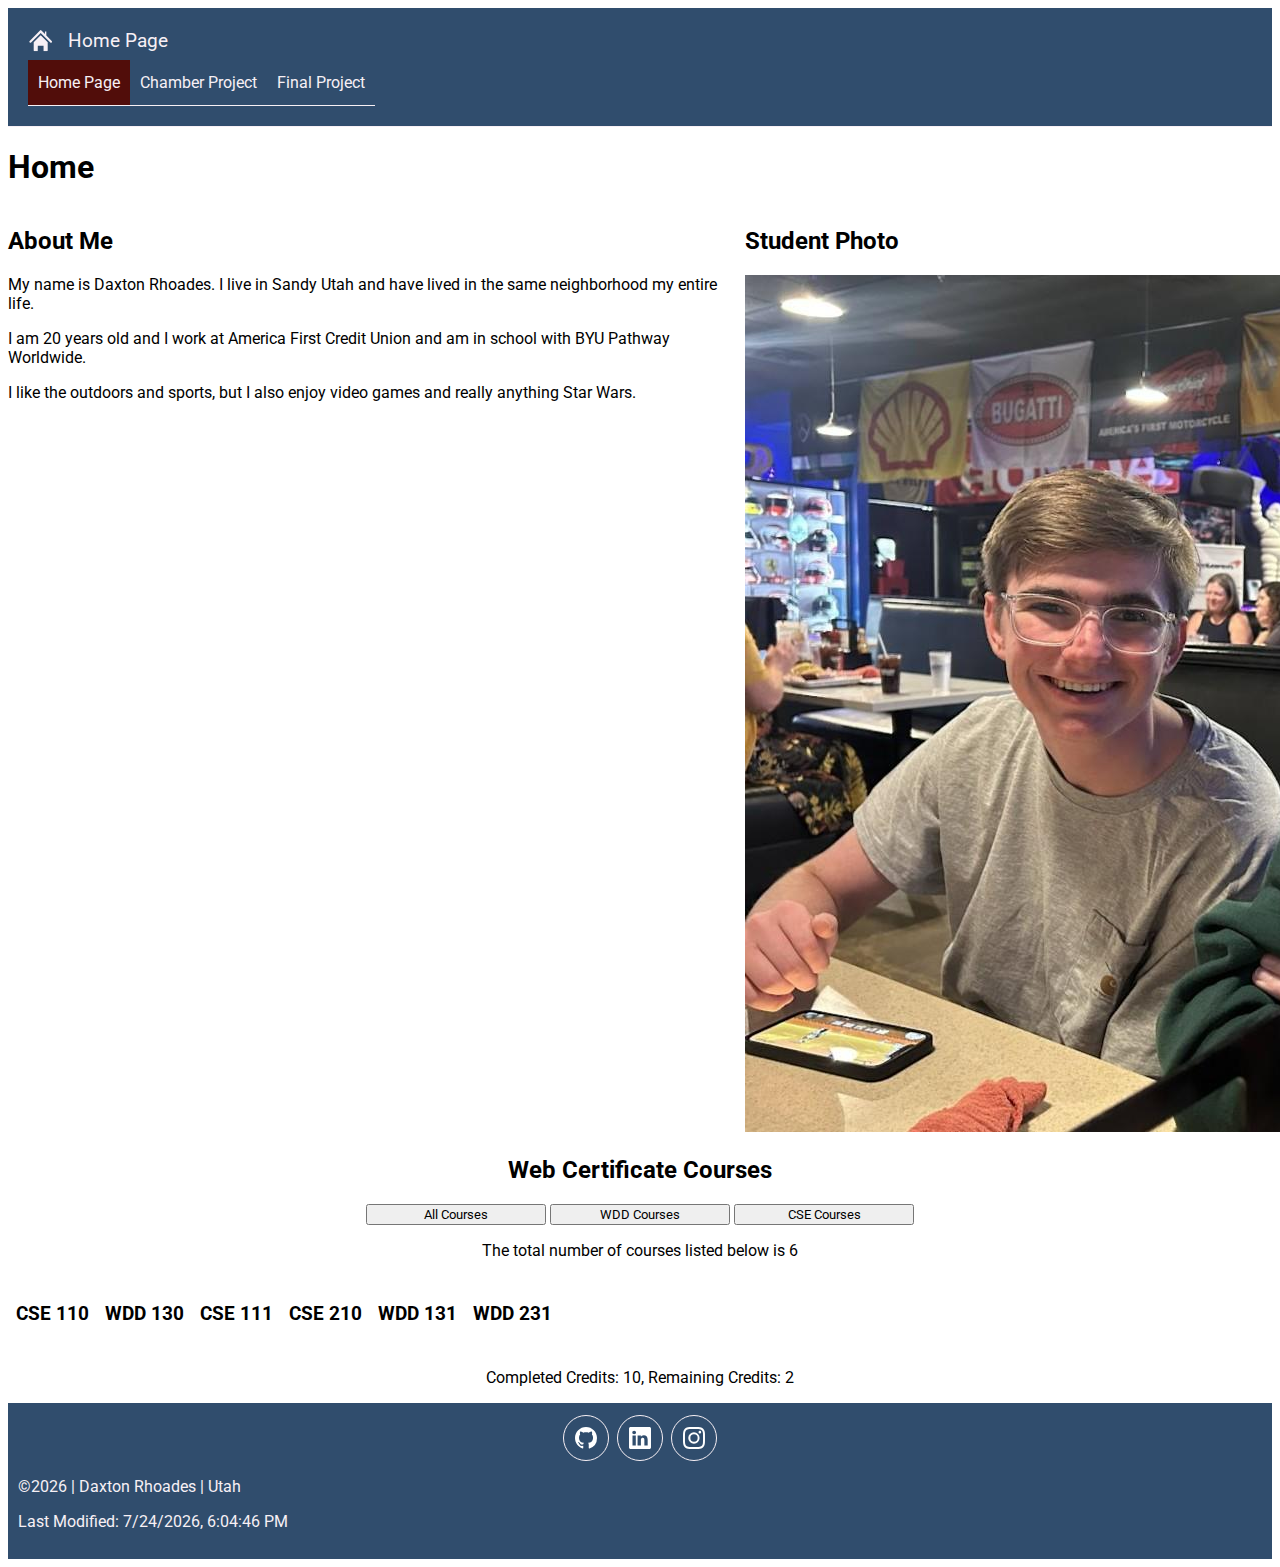
<file: index.html>
<!DOCTYPE html>
<html lang="en">

<head>
    <meta charset="UTF-8">
    <meta name="viewport" content="width=device-width, initial-scale=1.0">
    <title>Daxton Rhoades Home Page</title>
    <meta name="Description"
        content="A home page for my WDD 231 class project made by Daxton Rhoades and contains information about me and the courses I need for my certificate.">
    <meta name="author" content="Daxton Rhoades">
    <meta property="og:title" content="Home Page">
    <meta property="og:description"
        content="A home page for my WDD 231 class project containing information about me and the courses I need for my certificate. This was Made by Daxton Rhoades.">
    <meta property="og:image"
        content="https://github.com/daxtonrrhoades/wdd231/blob/main/images/quick-home-page-content.jpg">
    <meta property="og:url" content="http://127.0.0.1:5500/index.html#">
    <link rel="preconnect" href="https://fonts.googleapis.com">
    <link rel="preconnect" href="https://fonts.gstatic.com" crossorigin>
    <link href="https://fonts.googleapis.com/css2?family=Roboto:ital,wght@0,100..900;1,100..900&display=swap"
        rel="stylesheet">
    <link rel="stylesheet" href="styles/base.css">
    <link rel="stylesheet" href="styles/larger.css">
    <script src="scripts/course.js" defer></script>
    <script src="scripts/date.js" defer></script>
    <script src="scripts/navigation.js" defer></script>
    <link rel="icon" href="images/favicon.ico">
</head>

<body>
    <header>
        <img src="images/house.svg" alt="Site logo" width="17" height="16">
        <span>Home Page</span>
        <button id="ham-btn" class="hamburger"></button>
        <nav id="nav-bar" class="navigation">
            <ul>
                <li class="current"><a href="index.html">Home Page</a></li>
                <li><a href="chamber/index.html">Chamber Project</a></li>
                <li><a href="final/index.html">Final Project</a></li>
            </ul>
        </nav>
    </header>
    <main>
        <h1>Home</h1>
        <section class="bio">
            <h2>About Me</h2>
            <p>My name is Daxton Rhoades. I live in Sandy Utah and have lived in the same neighborhood my entire life.
            </p>
            <p>I am 20 years old and I work at America First Credit Union and am in school with BYU Pathway Worldwide.
            </p>
            <p>I like the outdoors and sports, but I also enjoy video games and really anything Star Wars.</p>
        </section>
        <section class="photo">
            <h2>Student Photo</h2>
            <img src="images/me_for_class.jpg" alt="Picture of myself at Garage Grill">
        </section>
        <section class="courses">
            <h2>Web Certificate Courses</h2>
            <div class="filters">
                <button id="all">All Courses</button>
                <button id="wdd">WDD Courses</button>
                <button id="cse">CSE Courses</button>
            </div>
            <p id="course-count"></p>
            <div class="course-cards" id="course-container"></div>
            <p class="credits" id="credits"></p>
        </section>
    </main>
    <footer>
        <div class="social">
            <a href="https://github.com/daxtonrrhoades"><img src="images/github.svg" alt="Github Logo" width="16"
                    height="16"></a>
            <a href="https://www.linkedin.com/in/daxton-rhoades-17160a2ab/"><img src="images/linkedin.svg"
                    alt="LinkedIn" width="16" height="16"></a>
            <a href="https://www.instagram.com/charisma_capn"><img src="images/instagram.svg" alt="Instagram" width="16"
                    height="16"></a>
        </div>
        <p>&copy;<span id="currentyear"></span> | Daxton Rhoades | Utah</p>
        <p>Last Modified: <span id="lastModified"></span></p>
    </footer>
</body>

</html>
</file>
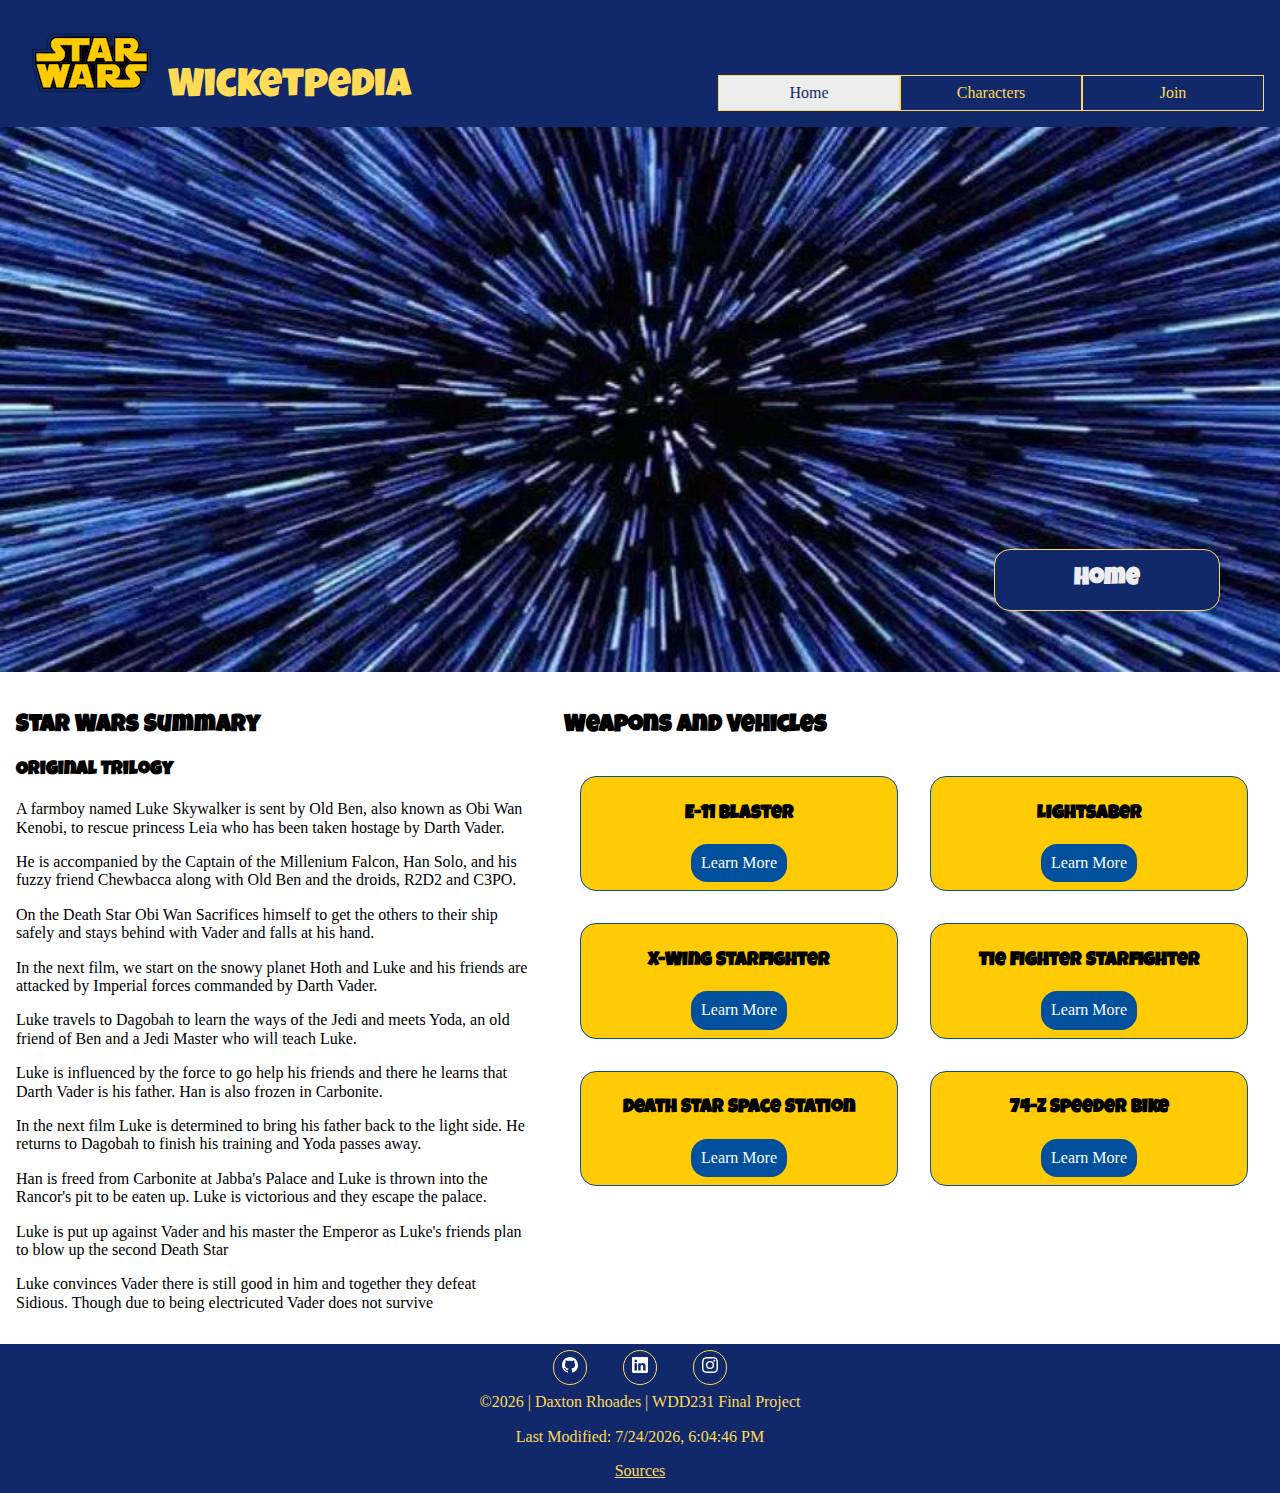
<file: final/index.html>
<!DOCTYPE html>
<html lang="en">

<head>
    <meta charset="UTF-8">
    <meta name="viewport" content="width=device-width, initial-scale=1.0">
    <title>Wicketpedia Home</title>
    <meta name="description"
        content="This serves as a landing page for my final project in WDD231 for Daxton Rhoades. This home page provides a summary of Star Wars and some weapon and vehicle information.">
    <meta name="author" content="Daxton Rhoades">
    <link rel="preconnect" href="https://fonts.googleapis.com">
    <link rel="preconnect" href="https://fonts.gstatic.com" crossorigin>
    <link href="https://fonts.googleapis.com/css2?family=Luckiest+Guy&family=Outfit:wght@100..900&display=swap"
        rel="stylesheet">
    <link rel="stylesheet" href="styles/normalize.css">
    <link rel="stylesheet" href="styles/base.css">
    <link rel="stylesheet" href="styles/medium.css">
    <link rel="stylesheet" href="styles/larger.css">
    <script src="scripts/date.js" defer></script>
    <script src="scripts/navigation.js" defer></script>
    <link rel="icon" href="images/ewok.ico">
    <meta property="og:title" content="Wicketpedia Home">
    <meta property="og:description"
        content="This page serves as a landing page for my final project in WDD231 for Daxton Rhoades. This home page provides a summary of Star Wars and some weapon and vehicle information.">
    <meta property="og:image"
        content="https://github.com/daxtonrrhoades/wdd231/blob/main/final/images/final-home-og.jpeg">
    <meta property="og:url" content="https://daxtonrrhoades.github.io/wdd231/final/index.html">
</head>

<body>
    <header>
        <img src="images/star-wars-logo.png" alt="Logo for Star Wars" loading="lazy" width="120" height="63">
        <span>Wicketpedia</span>
        <button id="ham-btn" class="hamburger" aria-label="hamburger button"></button>
        <nav id="nav-bar" class="navigation">
            <ul>
                <li class="current"><a href="index.html">Home</a></li>
                <li><a href="characters.html">Characters</a></li>
                <li><a href="join.html">Join</a></li>
            </ul>
        </nav>
    </header>
    <main>
        <div class="hero">
            <picture>
                <source media="(min-width: 1200px)" srcset="images/hyperspace-hero-lg.jpg">
                <source media="(min-width: 760px)" srcset="images/hyperspace-hero-med.jpg">
                <img src="images/hyperspace-hero-sm.jpg" alt="Large image of jump to hyperspace" width="543"
                    height="347" loading="lazy">
            </picture>
            <h1>Home</h1>
        </div>
        <div class="grid">
            <div class="summary">
                <h2>Star Wars Summary</h2>
                <h3>Original Trilogy</h3>
                <p>A farmboy named Luke Skywalker is sent by Old Ben, also known as Obi Wan Kenobi, to rescue princess
                    Leia
                    who
                    has been taken hostage by Darth Vader.</p>
                <p>He is accompanied by the Captain of the Millenium Falcon, Han Solo, and his fuzzy friend Chewbacca
                    along
                    with
                    Old Ben and the droids, R2D2 and C3PO.</p>
                <p>On the Death Star Obi Wan Sacrifices himself to get the others to their ship safely and stays behind
                    with
                    Vader and falls at his hand.</p>
                <p>In the next film, we start on the snowy planet Hoth and Luke and his friends are attacked by Imperial
                    forces
                    commanded by Darth Vader.</p>
                <p>Luke travels to Dagobah to learn the ways of the Jedi and meets Yoda, an old friend of Ben and a
                    Jedi
                    Master
                    who will teach Luke.</p>
                <p>Luke is influenced by the force to go help his friends and there he learns that Darth Vader is his
                    father.
                    Han is also frozen in Carbonite.</p>
                <p>In the next film Luke is determined to bring his father back to the light side. He returns to Dagobah
                    to
                    finish his training and Yoda passes away.</p>
                <p>Han is freed from Carbonite at Jabba's Palace and Luke is thrown into the Rancor's pit to be eaten
                    up.
                    Luke
                    is victorious and they escape the palace.</p>
                <p>Luke is put up against Vader and his master the Emperor as Luke's friends plan to blow up the
                    second
                    Death
                    Star</p>
                <p>Luke convinces Vader there is still good in him and together they defeat Sidious. Though due to being
                    electricuted Vader does not survive</p>
            </div>
            <aside class="weapons-vehicles">
                <h2>Weapons and Vehicles</h2>
                <div class="wv-cards">
                    <div class="blaster-card wv-card">
                        <h3>E-11 Blaster</h3>
                        <button class="open-button" popovertarget="blasterModal">Learn More</button>
                        <dialog class="modal" id="blasterModal" popover>
                            <h3>E-11</h3>
                            <img src="images/e11-blaster.webp" alt="Image of an E-11 blaster" width="1920" height="800"
                                loading="lazy">
                            <h4>Description</h4>
                            <p>The E-11 is one of the most common blasters used by Imperial Stormtroopers in the
                                Original
                                Trilogy of Star Wars.</p>
                            <p>A basic imperial automatic blaster rifle</p>
                            <button class="close-button" popovertarget="blasterModal">Close</button>
                        </dialog>
                    </div>
                    <div class="lightsaber-card wv-card">
                        <h3>Lightsaber</h3>
                        <button class="open-button" popovertarget="lightsaberModal">Learn More</button>
                        <dialog class="modal" id="lightsaberModal" popover>
                            <h3>Lightsaber</h3>
                            <img src="images/lightsabers.webp" alt="Image of different Lightsabers" width="904"
                                height="884" loading="lazy">
                            <h4>Description</h4>
                            <p>The Lightsaber is one of the most well known weapons of Star Wars. It is a blade made of
                                light that expands and retracts from a small hilt.</p>
                            <p>They come in multiple colors depending on the Kyber crystal enclosed inside.</p>
                            <p>The most known users are Luke Skywalker, Obi Wan Kenobi, and Darth Vader</p>
                            <button class="close-button" popovertarget="lightsaberModal">Close</button>
                        </dialog>
                    </div>
                    <div class="xwing-card wv-card">
                        <h3>X-Wing Starfighter</h3>
                        <button class="open-button" popovertarget="xWingModal">Learn More</button>
                        <dialog class="modal" id="xWingModal" popover>
                            <h3>X-Wing</h3>
                            <img src="images/xwing.jpg" alt="Image of an X-Wing Starfighter" width="696" height="467"
                                loading="lazy">
                            <h4>Description</h4>
                            <p>The X-Wing is one of the most well known starfighters of the Rebellion in the Original
                                Trilogy of Star Wars.</p>
                            <p>It is most well known because Luke Skywalker flies an X-wing in the Original Trilogy and
                                crashes it in a Dagobah swamp.</p>
                            <button class="close-button" popovertarget="xWingModal">Close</button>
                        </dialog>
                    </div>
                    <div class="tie-card wv-card">
                        <h3>Tie Fighter Starfighter</h3>
                        <button class="open-button" popovertarget="tieModal">Learn More</button>
                        <dialog class="modal" id="tieModal" popover>
                            <h3>Tie Fighter</h3>
                            <img src="images/tie-fighter.jpg" alt="Image of a Tie Fighter" width="620" height="465"
                                loading="lazy">
                            <h4>Description</h4>
                            <p>The Tie Fighter is one of the most well known starfighters of the Empire in the Original
                                Trilogy of Star Wars.</p>
                            <p>It is used by the empire in star fighter dogfights throughout the trilogy.</p>
                            <button class="close-button" popovertarget="tieModal">Close</button>
                        </dialog>
                    </div>
                    <div class="death-star-card wv-card">
                        <h3>Death Star Space Station</h3>
                        <button class="open-button" popovertarget="deathStarModal">Learn More</button>
                        <dialog class="modal" id="deathStarModal" popover>
                            <h3>Death Star</h3>
                            <img src="images/death-star.webp" alt="Image of the Death Star Space Station" width="600"
                                height="600" loading="lazy">
                            <h4>Description</h4>
                            <p>The Death Star was a weaponized galactic space station used by the empire and Darth Vader
                                and The Emperor themselves.</p>
                            <p>It was used to blow up planets and was a main operating base for the empire.</p>
                            <p>Alderaan was the first planet to be blown up by the first Death Star.</p>
                            <p>The Death Star had to be rebuilt after the first one was blown up by the Rebellion.</p>
                            <button class="close-button" popovertarget="deathStarModal">Close</button>
                        </dialog>
                    </div>
                    <div class="speeder-card wv-card">
                        <h3>74-Z Speeder Bike</h3>
                        <button class="open-button" popovertarget="speederModal">Learn More</button>
                        <dialog class="modal" id="speederModal" popover>
                            <h3>74-Z Speeder</h3>
                            <img src="images/speeder.webp" alt="Image of a 74-Z Speeder Bike" width="600" height="262"
                                loading="lazy">
                            <h4>Description</h4>
                            <p>74-Z Speeder Bike was a high speed hover bike used on certain planets by the empire.</p>
                            <p>It appears on the planet Endor in "Return of the Jedi" being ridden by imperial scout
                                troopers</p>
                            <p>Luke and Leia ride these in a high speed chase after scout troopers on Endor</p>
                            <button class="close-button" popovertarget="speederModal">Close</button>
                        </dialog>
                    </div>
                </div>
            </aside>
        </div>
    </main>
    <footer>
        <div class="social">
            <a href="https://github.com/daxtonrrhoades"><img src="images/github.svg" alt="Github Logo" width="16"
                    height="16"></a>
            <a href="https://www.linkedin.com/in/daxton-rhoades-17160a2ab/"><img src="images/linkedin.svg"
                    alt="LinkedIn" width="16" height="16"></a>
            <a href="https://www.instagram.com/charisma_capn"><img src="images/instagram.svg" alt="Instagram" width="16"
                    height="16"></a>
        </div>
        <div class="footer-info">
            <p>&copy;<span id="currentyear"></span> | Daxton Rhoades | WDD231 Final Project</p>
            <p>Last Modified: <span id="lastModified"></span></p>
            <a href="sources.html" class="sources">Sources</a>
        </div>
    </footer>
</body>

</html>
</file>
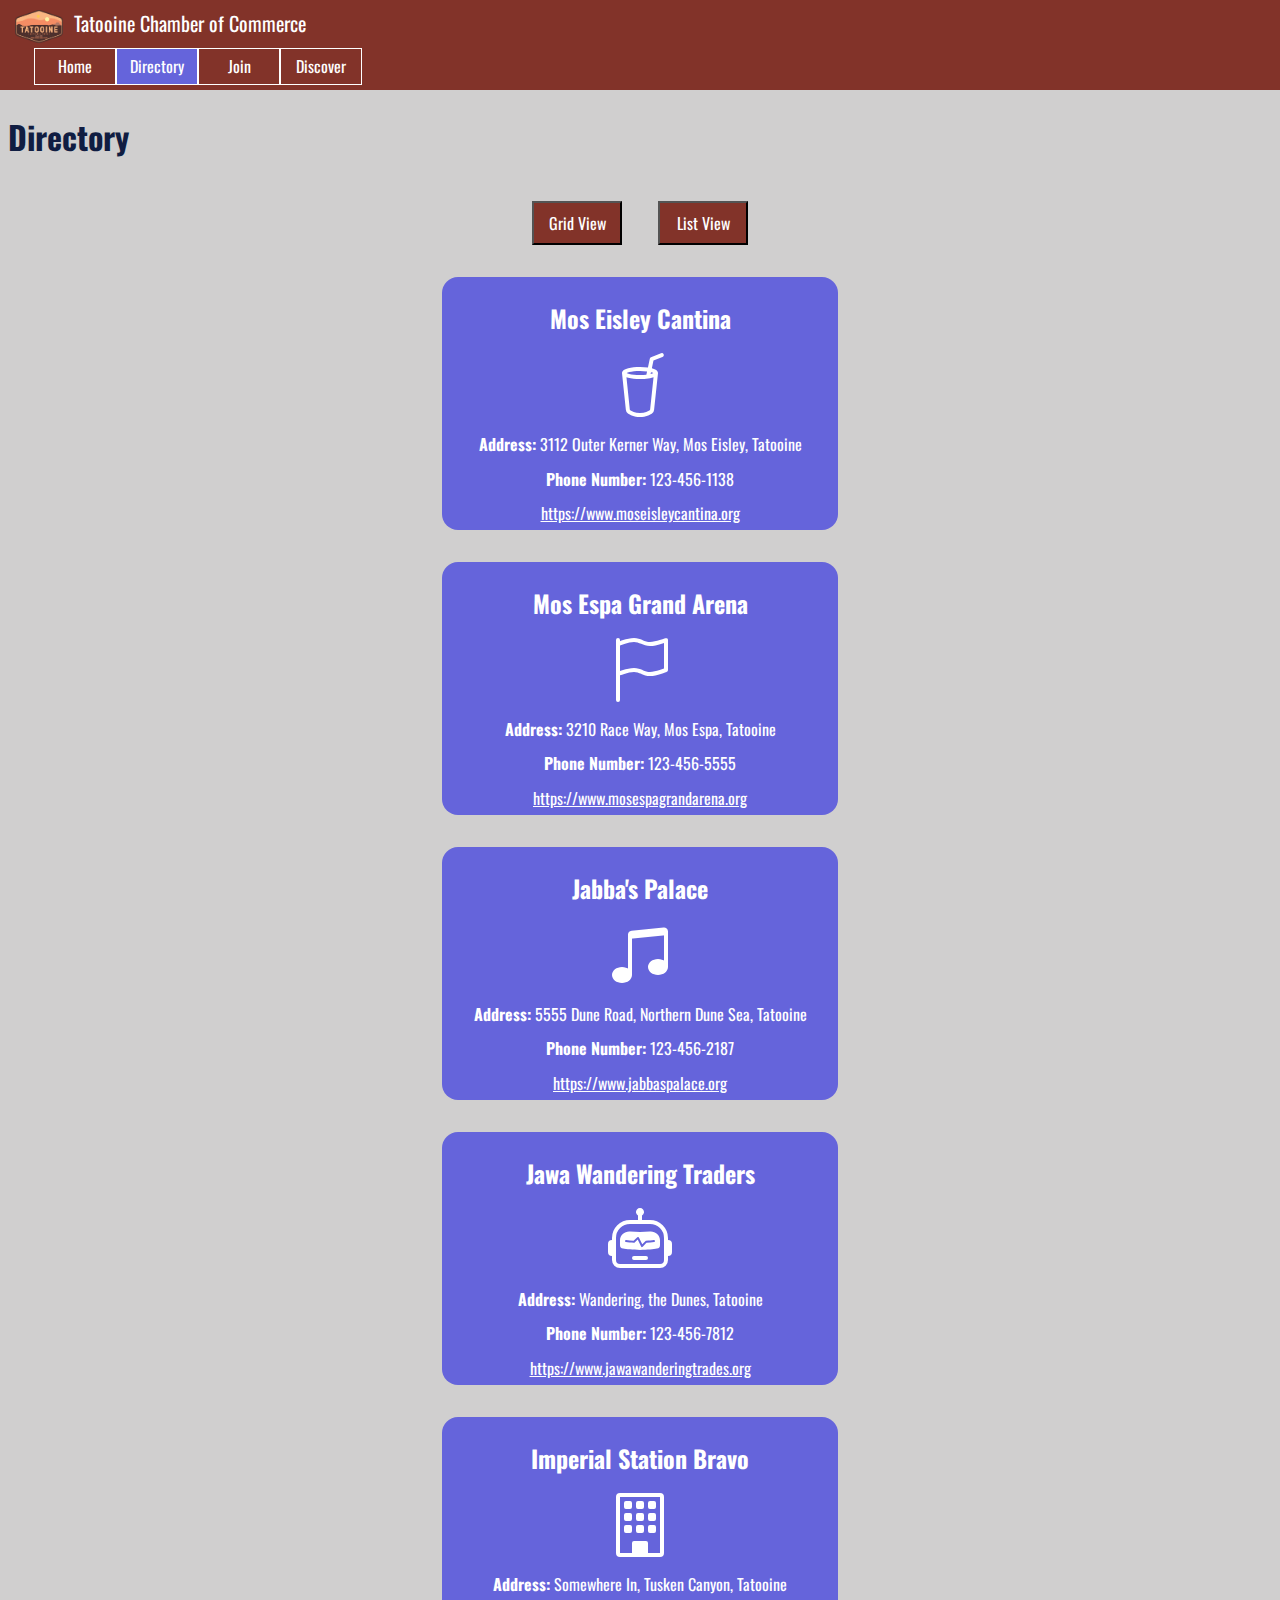
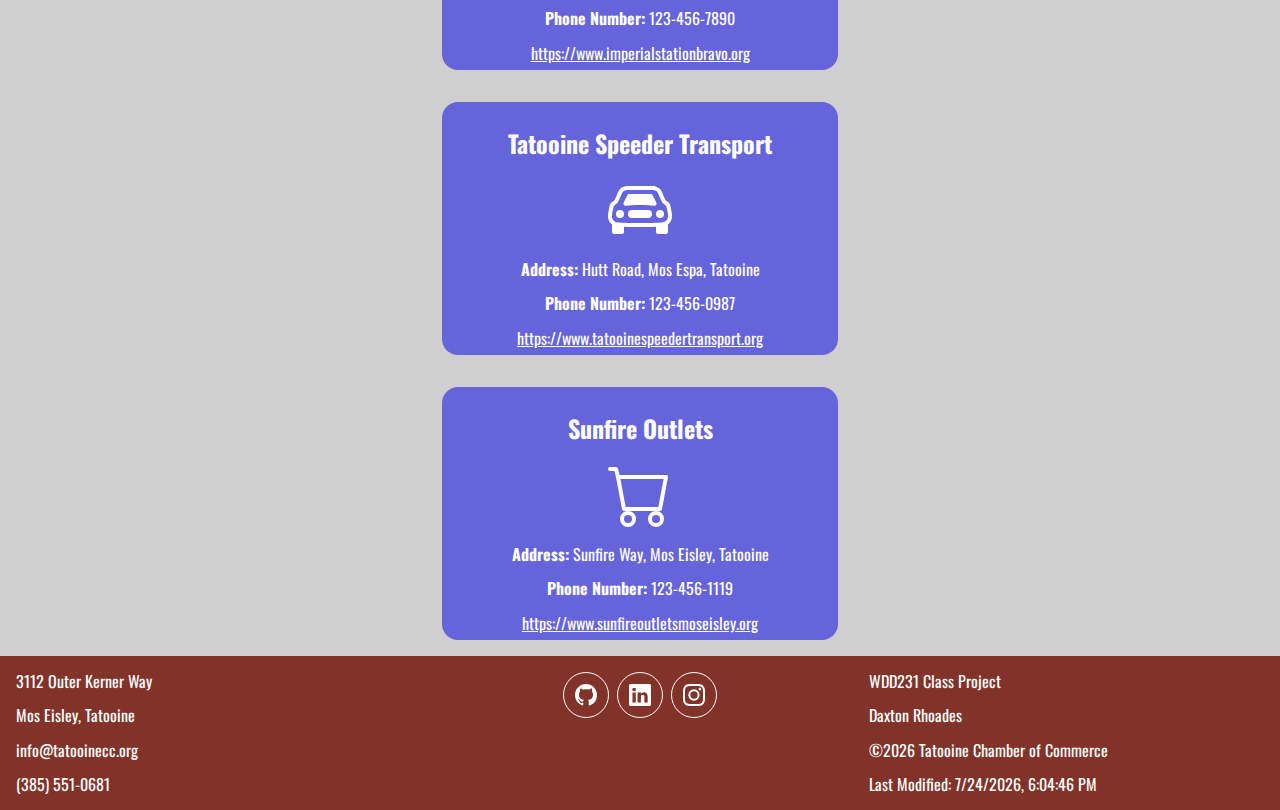
<file: chamber/directory.html>
<!DOCTYPE html>
<html lang="en">

<head>
    <meta charset="UTF-8">
    <meta name="viewport" content="width=device-width, initial-scale=1.0">
    <title>Tatooine Chamber of Commerce Directory</title>
    <meta name="description"
        content="This page is a directory page for the Tatooine Chamber of Commerce. It displays local businesses from Tatooine">
    <meta name="author" content="Daxton Rhoades">
    <meta property="og:title" content="Tatooine Chamber of Commerce Directory">
    <meta property="og:description"
        content="This page is a directory page for the Tatooine Chamber of Commerce. It displays local businesses from Tatooine">
    <meta property="og:image" content="">
    <meta property="og:url" content="http://127.0.0.1:5500/chamber/directory.html">
    <link rel="preconnect" href="https://fonts.googleapis.com">
    <link rel="preconnect" href="https://fonts.gstatic.com" crossorigin>
    <link href="https://fonts.googleapis.com/css2?family=Oswald:wght@200..700&display=swap" rel="stylesheet">
    <link rel="icon" href="images/favicon.ico">
    <link rel="stylesheet" href="styles/normalize.css">
    <link rel="stylesheet" href="styles/base.css">
    <link rel="stylesheet" href="styles/larger.css">
    <script src="scripts/date.js" defer></script>
    <script src="scripts/navigation.js" defer></script>
    <script src="scripts/members.js" defer></script>
    <script src="scripts/directory.js" defer></script>
</head>

<body>
    <header>
        <img src="images/tatooine-logo.png" alt="Tatooine Chamber of Commerce Logo" width="241" height="167">
        <span>Tatooine Chamber of Commerce</span>
        <button id="ham-btn" class="hamburger" aria-label="hamburger button"></button>
        <nav id="nav-bar" class="navigation">
            <ul>
                <li><a href="#">Home</a></li>
                <li class="current"><a href="directory.html">Directory</a></li>
                <li><a href="#">Join</a></li>
                <li><a href="#">Discover</a></li>
            </ul>
        </nav>
    </header>
    <main>
        <h1>Directory</h1>
        <div class="display-buttons">
            <button id="grid-btn" class="grid-button">Grid View</button>
            <button id="list-btn" class="list-button">List View</button>
        </div>
        <div id="cards" class="member-cards"></div>
    </main>
    <footer>
        <div class="footer-contact">
            <p>3112 Outer Kerner Way</p>
            <p>Mos Eisley, Tatooine</p>
            <p>info@tatooinecc.org</p>
            <p>(385) 551-0681</p>
        </div>
        <div class="social">
            <a href="https://github.com/daxtonrrhoades"><img src="images/github.svg" alt="Github Logo" width="16"
                    height="16"></a>
            <a href="https://www.linkedin.com/in/daxton-rhoades-17160a2ab/"><img src="images/linkedin.svg"
                    alt="LinkedIn" width="16" height="16"></a>
            <a href="https://www.instagram.com/charisma_capn"><img src="images/instagram.svg" alt="Instagram" width="16"
                    height="16"></a>
        </div>
        <div class="footer-info">
            <p>WDD231 Class Project</p>
            <p>Daxton Rhoades</p>
            <p>&copy;<span id="currentyear"></span> Tatooine Chamber of Commerce</p>
            <p>Last Modified: <span id="lastModified"></span></p>
        </div>
    </footer>
</body>

</html>
</file>
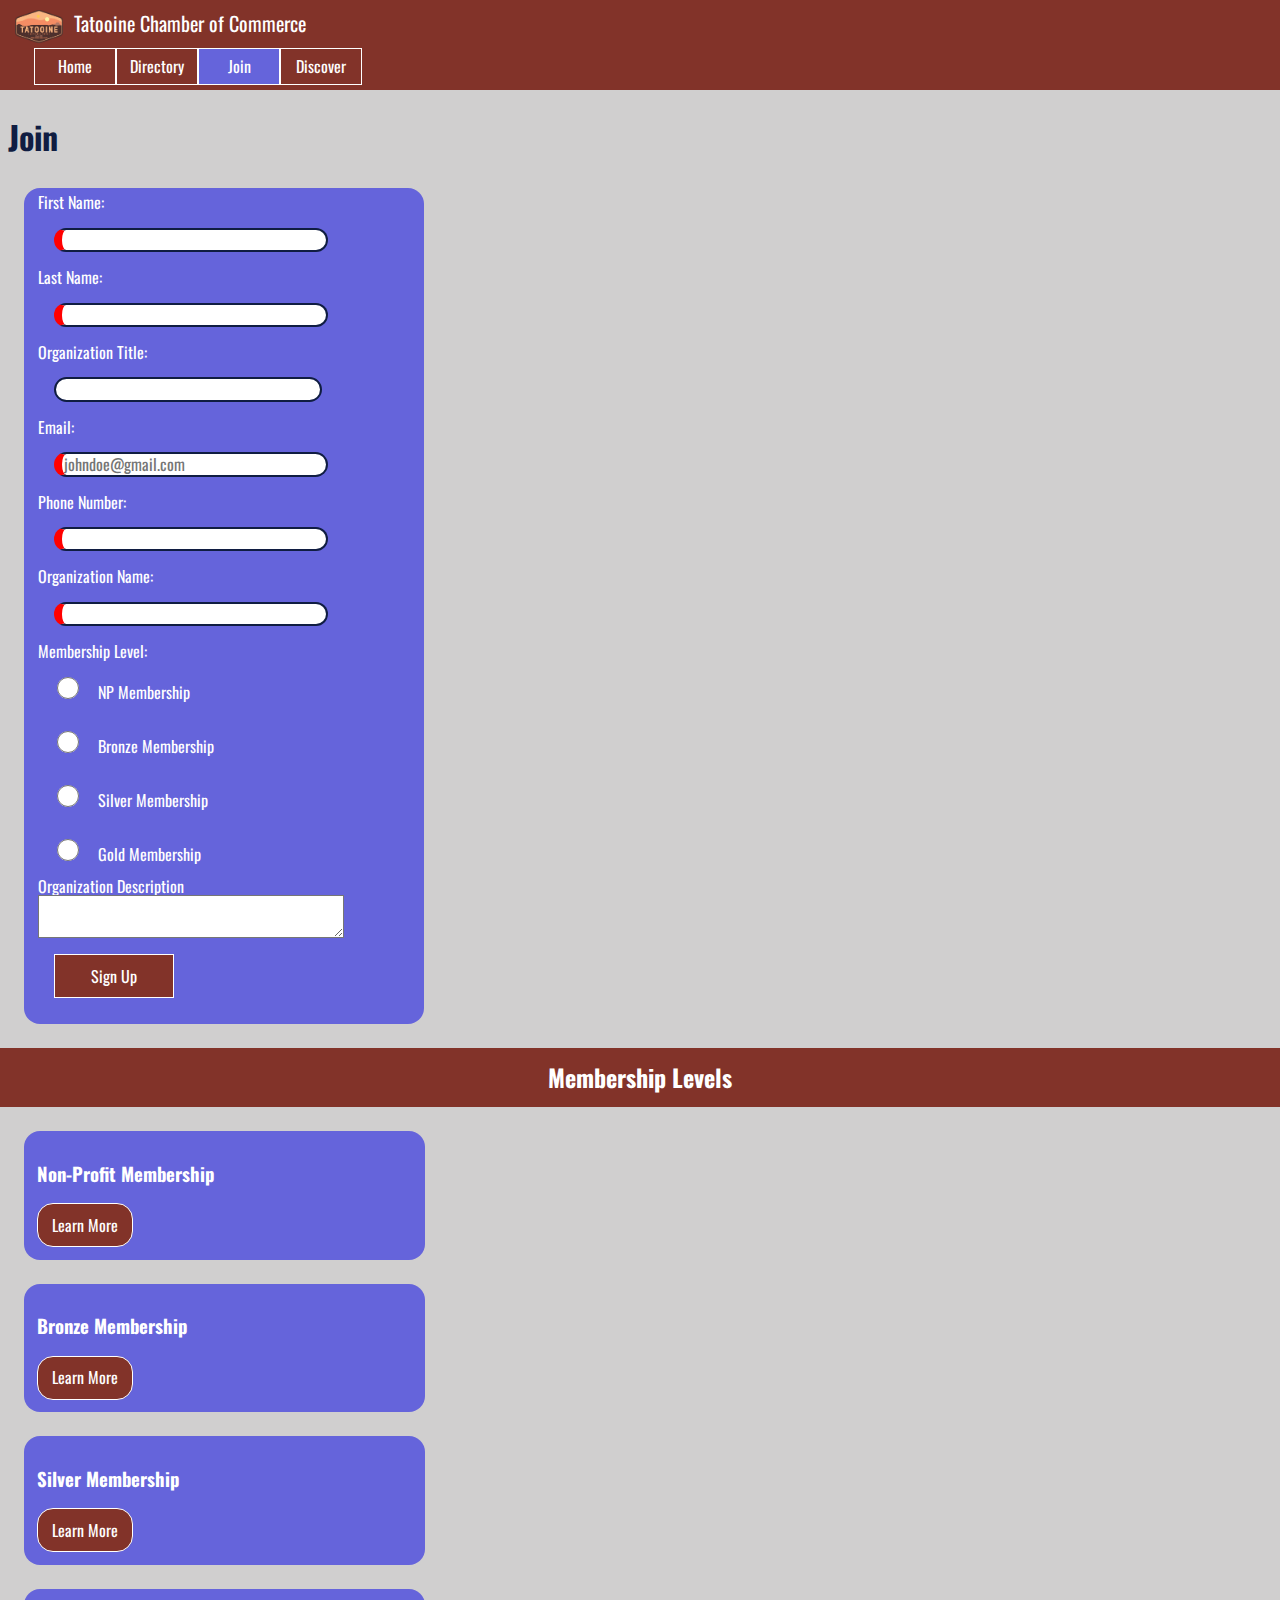
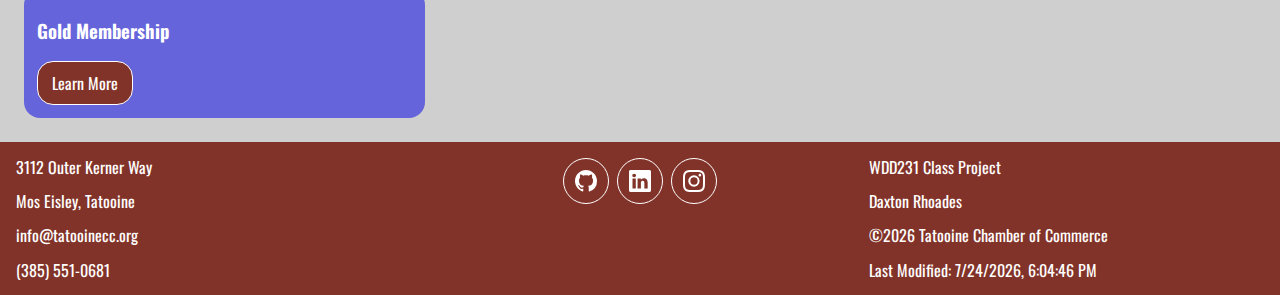
<file: chamber/join.html>
<!DOCTYPE html>
<html lang="en">

<head>
    <meta charset="UTF-8">
    <meta name="viewport" content="width=device-width, initial-scale=1.0">
    <title>Tatooine Chamber of Commerce Join</title>
    <meta name="description"
        content="This page is a join page for the Tatooine Chamber of Commerce. It contains a form to input your info to join the Tatooine Chamber of Commerce">
    <meta name="author" content="Daxton Rhoades">
    <meta property="og:title" content="Tatooine Chamber of Commerce Join">
    <meta property="og:description"
        content="This page is a join page for the Tatooine Chamber of Commerce. It contains a form to input your info to join the Tatooine Chamber of Commerce">
    <meta property="og:image" content="https://github.com/daxtonrrhoades/wdd231/blob/main/chamber/images/og-image-join.jpeg">
    <meta property="og:url" content="https://daxtonrrhoades.github.io/wdd231/chamber/join.html">
    <link rel="preconnect" href="https://fonts.googleapis.com">
    <link rel="preconnect" href="https://fonts.gstatic.com" crossorigin>
    <link href="https://fonts.googleapis.com/css2?family=Oswald:wght@200..700&display=swap" rel="stylesheet">
    <link rel="icon" href="images/favicon.ico">
    <link rel="stylesheet" href="styles/normalize.css">
    <link rel="stylesheet" href="styles/base.css">
    <link rel="stylesheet" href="styles/medium.css">
    <link rel="stylesheet" href="styles/larger.css">
    <script src="scripts/date.js" defer></script>
    <script src="scripts/navigation.js" defer></script>
    <script src="scripts/form.js" defer></script>
</head>

<body>
    <header>
        <img src="images/tatooine-logo.png" alt="Tatooine Chamber of Commerce Logo" width="241" height="167">
        <span>Tatooine Chamber of Commerce</span>
        <button id="ham-btn" class="hamburger" aria-label="hamburger button"></button>
        <nav id="nav-bar" class="navigation">
            <ul>
                <li><a href="index.html">Home</a></li>
                <li><a href="directory.html">Directory</a></li>
                <li class="current"><a href="join.html">Join</a></li>
                <li><a href="#">Discover</a></li>
            </ul>
        </nav>
    </header>
    <main class="join">
        <h1>Join</h1>
        <form action="thankyou.html" class="join-form" method="get" onsubmit="setTimestamp()">
            <fieldset>
                <label for="first-name">First Name:</label>
                <input type="text" name="first-name" id="first-name" autocomplete="given-name" title="First name"
                    required>
                <label for="last-name">Last Name:</label>
                <input type="text" name="last-name" id="last-name" autocomplete="family-name" title="Last name"
                    required>
                <label for="organization-title">Organization Title:</label>
                <input type="text" name="organization-title" id="organization-title" autocomplete="organization-title"
                    title="Organization title">
                <label for="email">Email:</label>
                <input type="email" name="email" id="email" placeholder="johndoe@gmail.com" title="Email address"
                    autocomplete="email" required>
                <label for="phone">Phone Number:</label>
                <input type="tel" name="phone" id="phone" title="Phone number" autocomplete="tel" required>
                <label for="organization-name">Organization Name:</label>
                <input type="text" name="organization-name" id="organization-name" title="Organization name"
                    autocomplete="organization" required>
                <label>Membership Level:</label>
                <label for="np-member"><input type="radio" name="membership" id="np-member"
                        title="Non Profit Membership" value="Non Profit Membership" required>NP
                    Membership</label>
                <label for="bronze-member"><input type="radio" name="membership" id="bronze-member"
                        title="Bronze Membership" value="Bronze Membership" required>Bronze
                    Membership</label>
                <label for="silver-member"><input type="radio" name="membership" id="silver-member"
                        title="Silver Membership" value="Silver Membership" required>Silver
                    Membership</label>
                <label for="gold-member"><input type="radio" name="membership" id="gold-member" title="Gold Membership"
                        value="Gold Membership" required>Gold
                    Membership</label>
                <label for="organization-desc">Organization Description</label>
                <textarea name="organization-desc" id="organization-desc" title="Organization description"></textarea>
                <input type="hidden" name="timestamp" id="timestamp">
                <button type="submit">Sign Up</button>
            </fieldset>
        </form>
        <div class="membership">
            <h2>Membership Levels</h2>
            <div class="membership-cards np-card">
                <h3>Non-Profit Membership</h3>
                <button class="open-button" popovertarget="npModal">Learn More</button>
                <dialog class="modal" id="npModal" popover>
                    <h2>Non-Profit Membership</h2>
                    <h3>Cost</h3>
                    <p>*Free</p>
                    <h3>Benefits</h3>
                    <ul>
                        <li>5% Discount on 1 pod race a year</li>
                        <li>25% off tickets to Jabba's Palace Annual Dance</li>
                    </ul>
                    <button class="close-button" popovertarget="npModal">Close</button>
                </dialog>
            </div>
            <div class="membership-cards bronze-card">
                <h3>Bronze Membership</h3>
                <button class="open-button" popovertarget="bronzeModal">Learn More</button>
                <dialog class="modal" id="bronzeModal" popover>
                    <h2>Bronze Membership</h2>
                    <h3>Cost</h3>
                    <p>15 Credits a month</p>
                    <h3>Benefits</h3>
                    <ul>
                        <li>15% Discount on 2 pod races a year</li>
                        <li>25% off tickets to Jabba's Palace Annual Dance</li>
                        <li>Buy 2 Get 1 free on any item at Sunfire Outlets</li>
                    </ul>
                    <button class="close-button" popovertarget="bronzeModal">Close</button>
                </dialog>
            </div>
            <div class="membership-cards silver-card">
                <h3>Silver Membership</h3>
                <button class="open-button" popovertarget="silverModal">Learn More</button>
                <dialog class="modal" id="silverModal" popover>
                    <h2>Silver Membership</h2>
                    <h3>Cost</h3>
                    <p>50 Credits a month</p>
                    <h3>Benefits</h3>
                    <ul>
                        <li>25% Discount on 3 pod races a year</li>
                        <li>35% off tickets to Jabba's Palace Annual Dance</li>
                        <li>Buy 2 Get 1 free on any item at Sunfire Outlets</li>
                        <li>Discounted flight tickets to Alderaan *Visit Mos Eisley Spaceport for details*</li>
                    </ul>
                    <button class="close-button" popovertarget="silverModal">Close</button>
                </dialog>
            </div>
            <div class="membership-cards gold-card">
                <h3>Gold Membership</h3>
                <button class="open-button" popovertarget="goldModal">Learn More</button>
                <dialog class="modal" id="goldModal" popover>
                    <h2>Gold Membership</h2>
                    <h3>Cost</h3>
                    <p>100 Credits a month</p>
                    <h3>Benefits</h3>
                    <ul>
                        <li>Free entry to 5 pod races a year</li>
                        <li>50% off tickets to Jabba's Palace Annual Dance</li>
                        <li>Buy 2 Get 1 free on any item at Sunfire Outlets</li>
                        <li>Discounted flight tickets to Alderaan *Visit Mos Eisley Spaceport for details*</li>
                        <li>Excluisive deals at Mos Eisley Cantina</li>
                    </ul>
                    <button class="close-button" popovertarget="goldModal">Close</button>
                </dialog>
            </div>
        </div>
    </main>
    <footer>
        <div class="footer-contact">
            <p>3112 Outer Kerner Way</p>
            <p>Mos Eisley, Tatooine</p>
            <p>info@tatooinecc.org</p>
            <p>(385) 551-0681</p>
        </div>
        <div class="social">
            <a href="https://github.com/daxtonrrhoades"><img src="images/github.svg" alt="Github Logo" width="16"
                    height="16"></a>
            <a href="https://www.linkedin.com/in/daxton-rhoades-17160a2ab/"><img src="images/linkedin.svg"
                    alt="LinkedIn" width="16" height="16"></a>
            <a href="https://www.instagram.com/charisma_capn"><img src="images/instagram.svg" alt="Instagram" width="16"
                    height="16"></a>
        </div>
        <div class="footer-info">
            <p>WDD231 Class Project</p>
            <p>Daxton Rhoades</p>
            <p>&copy;<span id="currentyear"></span> Tatooine Chamber of Commerce</p>
            <p>Last Modified: <span id="lastModified"></span></p>
        </div>
    </footer>
</body>

</html>
</file>
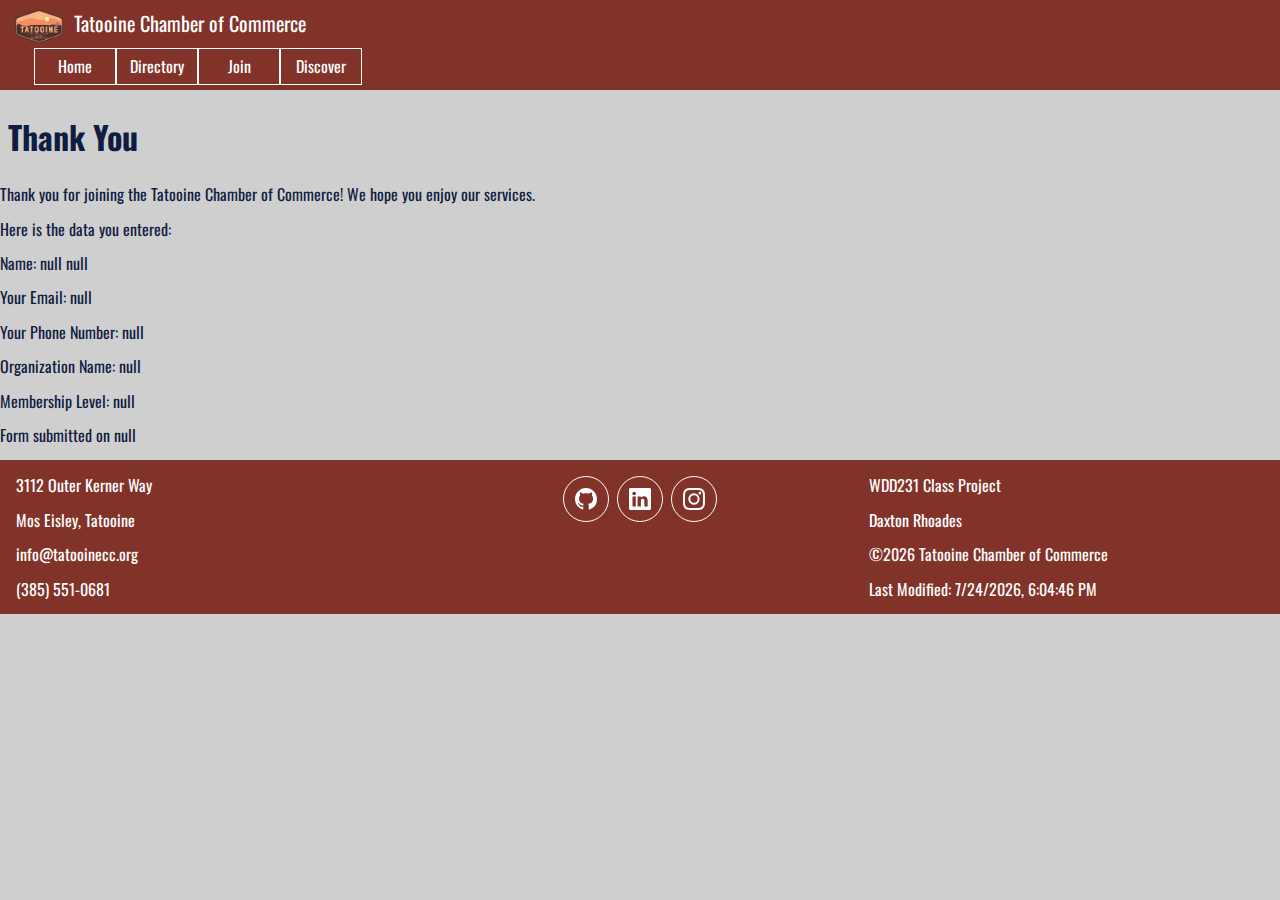
<file: chamber/thankyou.html>
<!DOCTYPE html>
<html lang="en">

<head>
    <meta charset="UTF-8">
    <meta name="viewport" content="width=device-width, initial-scale=1.0">
    <title>Tatooine Chamber of Commerce Thank You</title>
    <meta name="description"
        content="This page is a thank you page for the Tatooine Chamber of Commerce join form. It displays a thank you and submission details from the join information provided">
    <meta name="author" content="Daxton Rhoades">
    <meta property="og:title" content="Tatooine Chamber of Commerce Thank You">
    <meta property="og:description"
        content="This page is a thank you page for the Tatooine Chamber of Commerce join form. It displays a thank you and submission details from the join information provided">
    <link rel="preconnect" href="https://fonts.googleapis.com">
    <link rel="preconnect" href="https://fonts.gstatic.com" crossorigin>
    <link href="https://fonts.googleapis.com/css2?family=Oswald:wght@200..700&display=swap" rel="stylesheet">
    <link rel="icon" href="images/favicon.ico">
    <link rel="stylesheet" href="styles/normalize.css">
    <link rel="stylesheet" href="styles/base.css">
    <link rel="stylesheet" href="styles/medium.css">
    <link rel="stylesheet" href="styles/larger.css">
    <script src="scripts/date.js" defer></script>
    <script src="scripts/navigation.js" defer></script>
    <script src="scripts/thankyou.js" defer></script>
</head>

<body>
    <header>
        <img src="images/tatooine-logo.png" alt="Tatooine Chamber of Commerce Logo" width="241" height="167">
        <span>Tatooine Chamber of Commerce</span>
        <button id="ham-btn" class="hamburger" aria-label="hamburger button"></button>
        <nav id="nav-bar" class="navigation">
            <ul>
                <li><a href="index.html">Home</a></li>
                <li><a href="directory.html">Directory</a></li>
                <li><a href="join.html">Join</a></li>
                <li><a href="#">Discover</a></li>
            </ul>
        </nav>
    </header>
    <main class="thankyou">
        <h1>Thank You</h1>
        <p>Thank you for joining the Tatooine Chamber of Commerce! We hope you enjoy our services.</p>
        <div id="form-results"></div>
    </main>
    <footer>
        <div class="footer-contact">
            <p>3112 Outer Kerner Way</p>
            <p>Mos Eisley, Tatooine</p>
            <p>info@tatooinecc.org</p>
            <p>(385) 551-0681</p>
        </div>
        <div class="social">
            <a href="https://github.com/daxtonrrhoades"><img src="images/github.svg" alt="Github Logo" width="16"
                    height="16"></a>
            <a href="https://www.linkedin.com/in/daxton-rhoades-17160a2ab/"><img src="images/linkedin.svg"
                    alt="LinkedIn" width="16" height="16"></a>
            <a href="https://www.instagram.com/charisma_capn"><img src="images/instagram.svg" alt="Instagram" width="16"
                    height="16"></a>
        </div>
        <div class="footer-info">
            <p>WDD231 Class Project</p>
            <p>Daxton Rhoades</p>
            <p>&copy;<span id="currentyear"></span> Tatooine Chamber of Commerce</p>
            <p>Last Modified: <span id="lastModified"></span></p>
        </div>
    </footer>
</body>

</html>
</file>
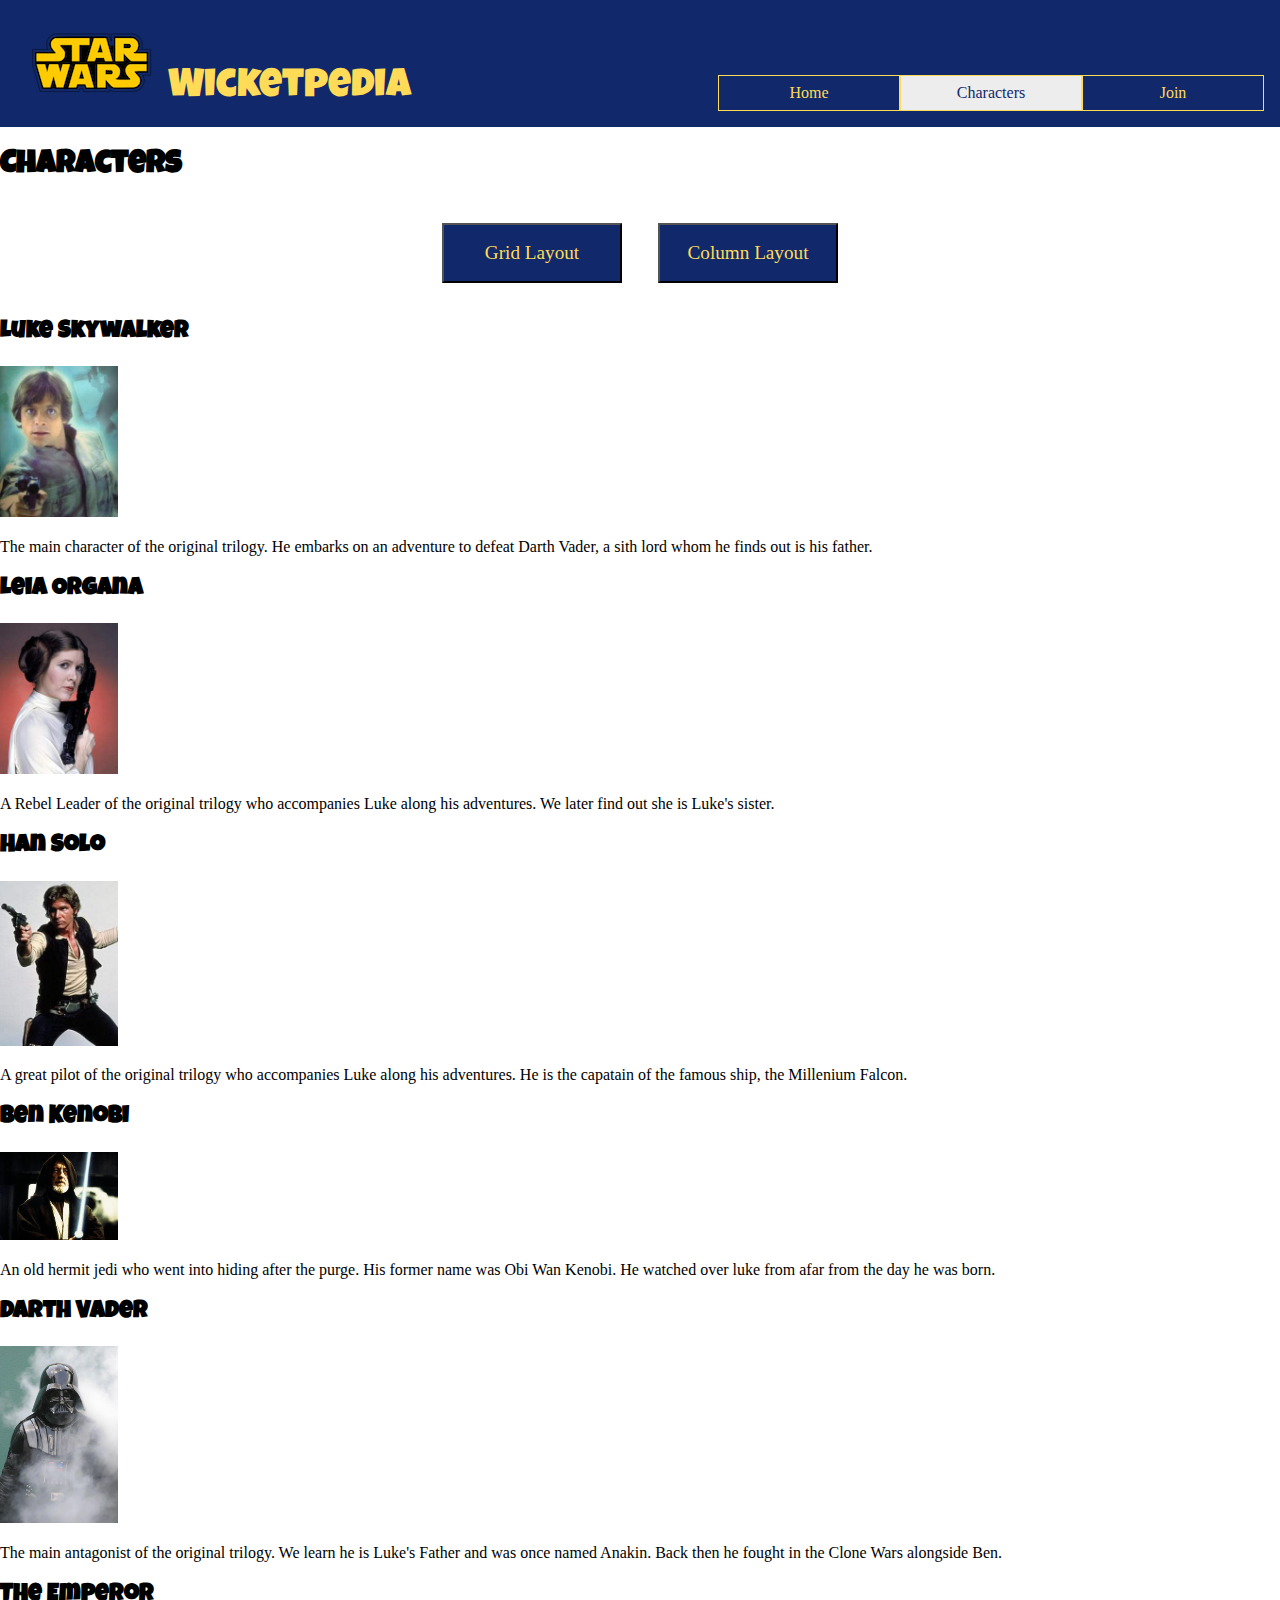
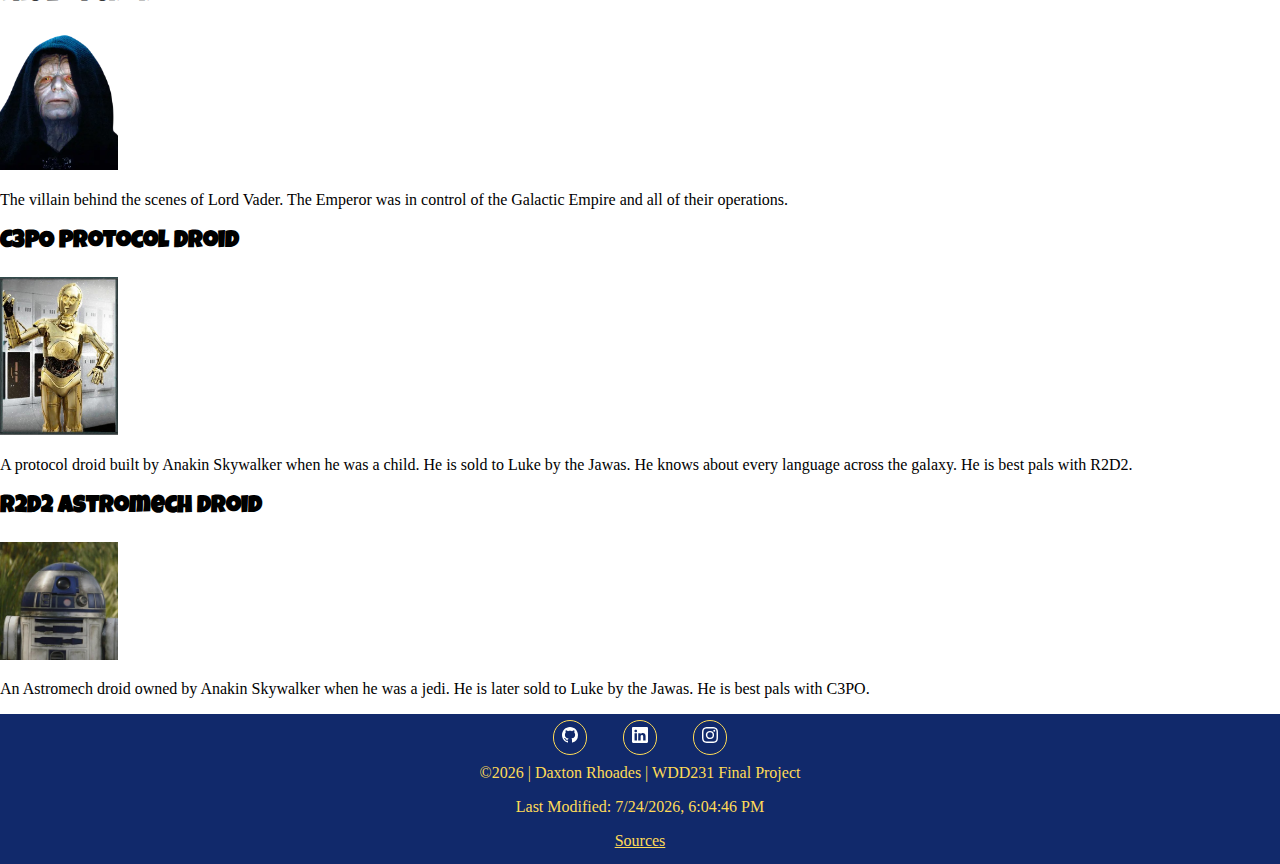
<file: final/characters.html>
<!DOCTYPE html>
<html lang="en">

<head>
    <meta charset="UTF-8">
    <meta name="viewport" content="width=device-width, initial-scale=1.0">
    <title>Wicketpedia Characters</title>
    <meta name="description"
        content="This page is all about the characters of Star Wars. It displays cards for certain characters from Star Wars.">
    <meta name="author" content="Daxton Rhoades">
    <link rel="preconnect" href="https://fonts.googleapis.com">
    <link rel="preconnect" href="https://fonts.gstatic.com" crossorigin>
    <link href="https://fonts.googleapis.com/css2?family=Luckiest+Guy&family=Outfit:wght@100..900&display=swap"
        rel="stylesheet">
    <link rel="stylesheet" href="styles/normalize.css">
    <link rel="stylesheet" href="styles/base.css">
    <link rel="stylesheet" href="styles/medium.css">
    <link rel="stylesheet" href="styles/larger.css">
    <script src="scripts/date.js" defer></script>
    <script src="scripts/navigation.js" defer></script>
    <script src="scripts/characters.js" defer></script>
    <link rel="icon" href="images/ewok.ico">
    <meta property="og:title" content="Wicketpedia Characters">
    <meta property="og:description"
        content="This page is all about the characters of Star Wars. It displays cards for certain characters from Star Wars.">
    <meta property="og:image" content="">
    <meta property="og:url" content="https://daxtonrrhoades.github.io/wdd231/final/characters.html">
</head>

<body>
    <header>
        <img src="images/star-wars-logo.png" alt="Logo for Star Wars" loading="lazy" width="120" height="63">
        <span>Wicketpedia</span>
        <button id="ham-btn" class="hamburger" aria-label="hamburger button"></button>
        <nav id="nav-bar" class="navigation">
            <ul>
                <li><a href="index.html">Home</a></li>
                <li class="current"><a href="characters.html">Characters</a></li>
                <li><a href="join.html">Join</a></li>
            </ul>
        </nav>
    </header>
    <main>
        <h1>Characters</h1>
        <div class="display-buttons">
            <button id="grid-btn">Grid Layout</button>
            <button id="list-btn">Column Layout</button>
        </div>
        <div class="character-cards"></div>
    </main>
    <footer>
        <div class="social">
            <a href="https://github.com/daxtonrrhoades"><img src="images/github.svg" alt="Github Logo" width="16"
                    height="16"></a>
            <a href="https://www.linkedin.com/in/daxton-rhoades-17160a2ab/"><img src="images/linkedin.svg"
                    alt="LinkedIn" width="16" height="16"></a>
            <a href="https://www.instagram.com/charisma_capn"><img src="images/instagram.svg" alt="Instagram" width="16"
                    height="16"></a>
        </div>
        <div class="footer-info">
            <p>&copy;<span id="currentyear"></span> | Daxton Rhoades | WDD231 Final Project</p>
            <p>Last Modified: <span id="lastModified"></span></p>
            <a href="sources.html" class="sources">Sources</a>
        </div>
    </footer>
</body>

</html>
</file>
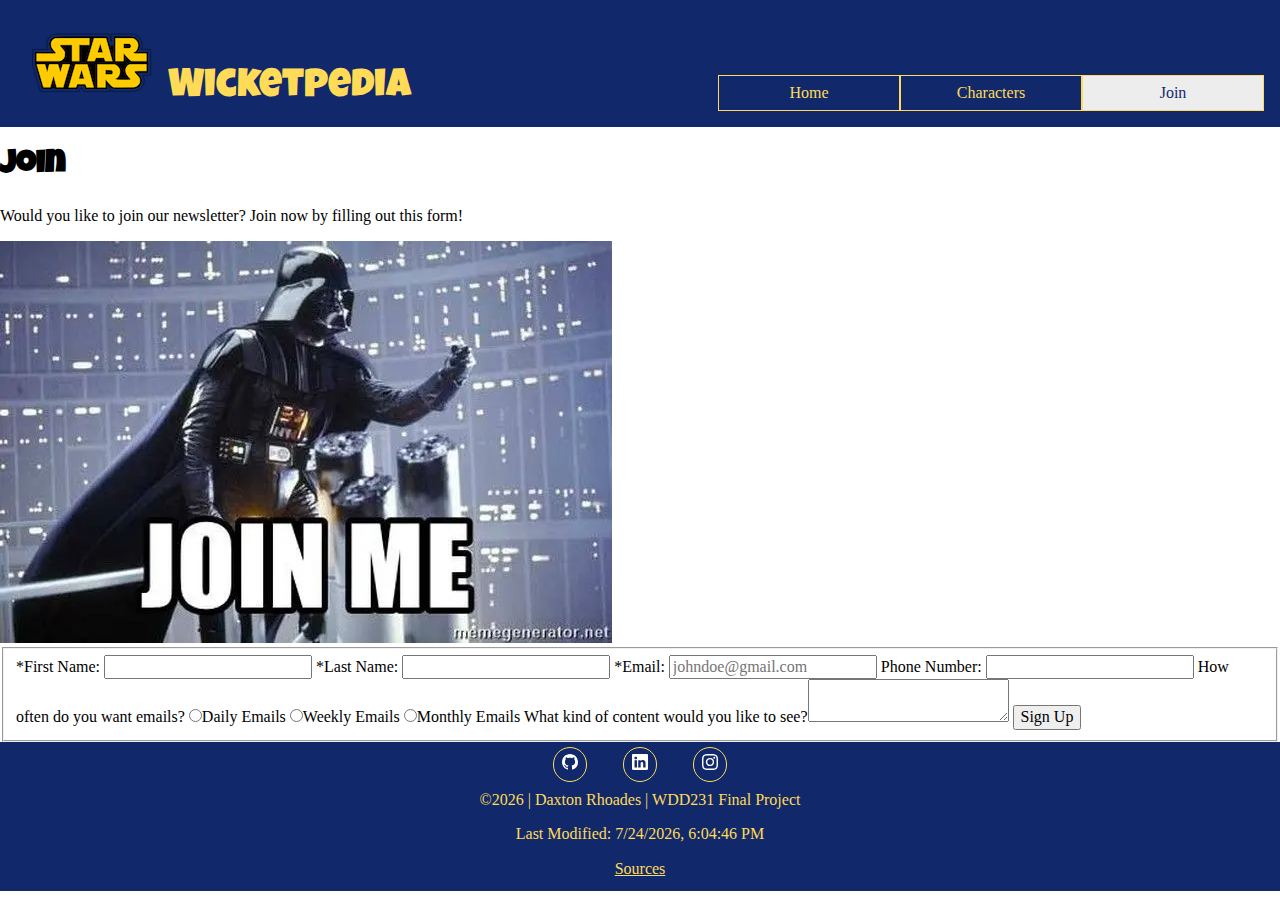
<file: final/join.html>
<!DOCTYPE html>
<html lang="en">

<head>
    <meta charset="UTF-8">
    <meta name="viewport" content="width=device-width, initial-scale=1.0">
    <title>Wicketpedia Join</title>
    <meta name="description"
        content="This page contains a form to sign up for a weekly newsletter from Wicketpedia. It will require basic contact information and allow for more fields to be filled out.">
    <meta name="author" content="Daxton Rhoades">
    <link rel="preconnect" href="https://fonts.googleapis.com">
    <link rel="preconnect" href="https://fonts.gstatic.com" crossorigin>
    <link
        href="https://fonts.googleapis.com/css2?family=Luckiest+Guy&family=Quantico:ital,wght@0,400;0,700;1,400;1,700&display=swap"
        rel="stylesheet">
    <link rel="stylesheet" href="styles/normalize.css">
    <link rel="stylesheet" href="styles/base.css">
    <link rel="stylesheet" href="styles/medium.css">
    <link rel="stylesheet" href="styles/larger.css">
    <script src="scripts/date.js" defer></script>
    <script src="scripts/navigation.js" defer></script>
    <script src="scripts/form.js" defer></script>
    <link rel="icon" href="images/ewok.ico">
    <meta property="og:title" content="Wicketpedia Join">
    <meta property="og:description"
        content="This page contains a form to sign up for a weekly newsletter from Wicketpedia. It will require basic contact information and allow for more fields to be filled out.">
    <meta property="og:image" content="">
    <meta property="og:url" content="https://daxtonrrhoades.github.io/wdd231/final/join.html">
</head>

<body>
    <header>
        <img src="images/star-wars-logo.png" alt="Logo for Star Wars" loading="lazy" width="120" height="63">
        <span>Wicketpedia</span>
        <button id="ham-btn" class="hamburger" aria-label="hamburger button"></button>
        <nav id="nav-bar" class="navigation">
            <ul>
                <li><a href="index.html">Home</a></li>
                <li><a href="characters.html">Characters</a></li>
                <li class="current"><a href="join.html">Join</a></li>
            </ul>
        </nav>
    </header>
    <main class="join">
        <div class="join-intro">
            <h1>Join</h1>
            <p>Would you like to join our newsletter? Join now by filling out this form!</p>
            <img src="images/join-me-image.webp" alt="Darth Vader join me meme" width="612" height="402" loading="lazy">
        </div>
        <form action="thankyou.html" class="join-form" method="get" onsubmit="setTimestamp()">
            <fieldset>
                <label for="first-name">*First Name:</label>
                <input type="text" name="first-name" id="first-name" autocomplete="given-name" title="First name"
                    required>
                <label for="last-name">*Last Name:</label>
                <input type="text" name="last-name" id="last-name" autocomplete="family-name" title="Last name"
                    required>
                <label for="email">*Email:</label>
                <input type="email" name="email" id="email" placeholder="johndoe@gmail.com" title="Email address"
                    autocomplete="email" required>
                <label for="phone">Phone Number:</label>
                <input type="tel" name="phone" id="phone" title="Phone number" autocomplete="tel">
                <label>How often do you want emails?</label>
                <label for="daily"><input type="radio" name="email-frequency" id="daily" value="Daily Emails"
                        required>Daily Emails</label>
                <label for="weekly"><input type="radio" name="email-frequency" id="weekly" value="Weekly Emails"
                        required>Weekly Emails</label>
                <label for="monthly"><input type="radio" name="email-frequency" id="monthly" value="Monthly Emails"
                        required>Monthly Emails</label>
                <label for="feedback">What kind of content would you like to see?<textarea name="feedback"
                        id="feedback"></textarea></label>
                <input type="hidden" name="timestamp" id="timestamp">
                <button type="submit">Sign Up</button>
            </fieldset>
        </form>
    </main>
    <footer>
        <div class="social">
            <a href="https://github.com/daxtonrrhoades"><img src="images/github.svg" alt="Github Logo" width="16"
                    height="16"></a>
            <a href="https://www.linkedin.com/in/daxton-rhoades-17160a2ab/"><img src="images/linkedin.svg"
                    alt="LinkedIn" width="16" height="16"></a>
            <a href="https://www.instagram.com/charisma_capn"><img src="images/instagram.svg" alt="Instagram" width="16"
                    height="16"></a>
        </div>
        <div class="footer-info">
            <p>&copy;<span id="currentyear"></span> | Daxton Rhoades | WDD231 Final Project</p>
            <p>Last Modified: <span id="lastModified"></span></p>
            <a href="sources.html" class="sources">Sources</a>
        </div>
    </footer>
</body>

</html>
</file>
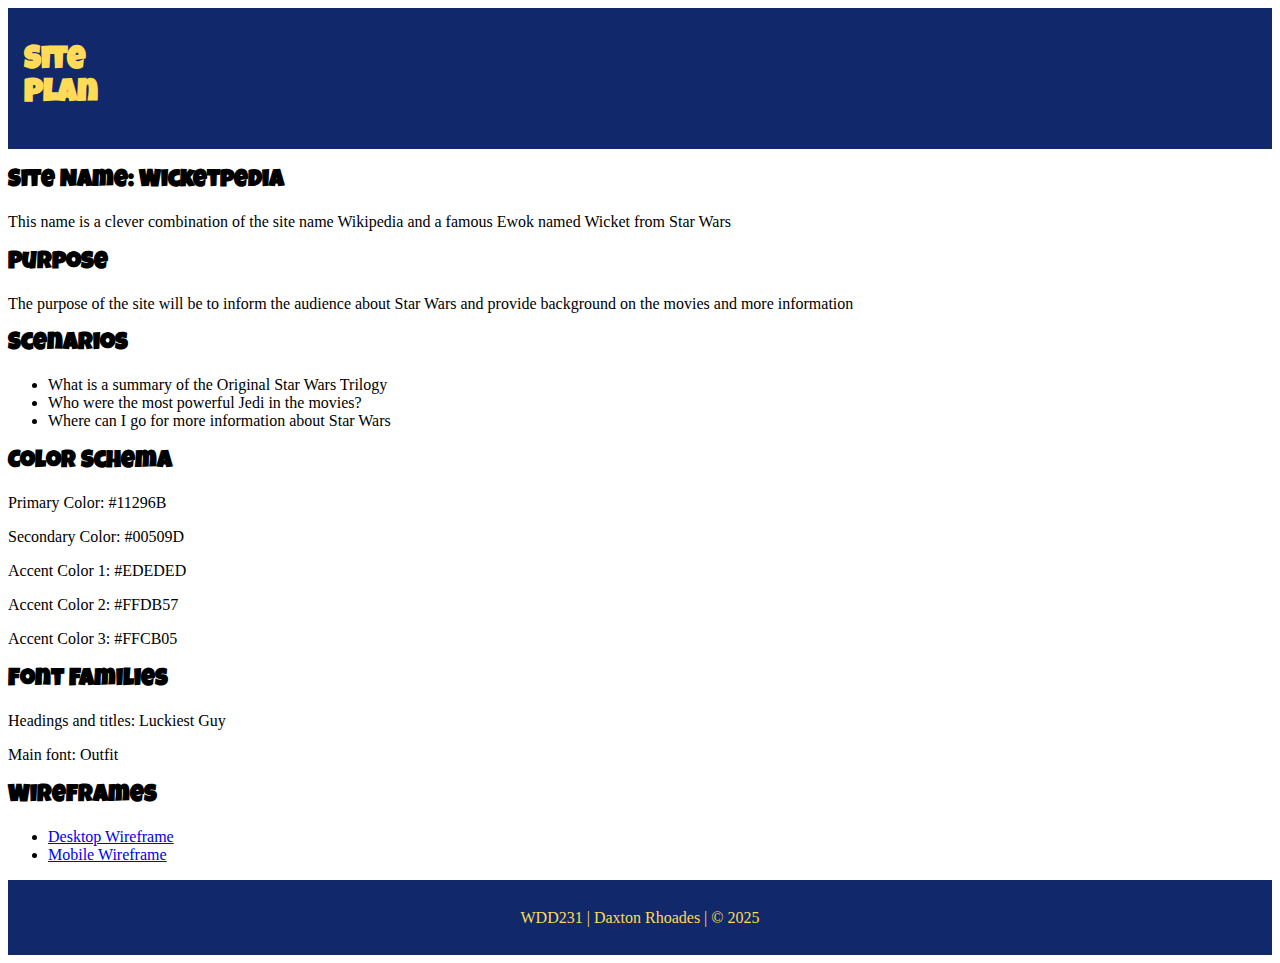
<file: final/siteplan.html>
<!DOCTYPE html>
<html lang="en">

<head>
    <meta charset="UTF-8">
    <meta name="viewport" content="width=device-width, initial-scale=1.0">
    <title>Wicketpedia Site Plan</title>
    <meta name="description"
        content="A site to plan for my final project for WDD231. This site provides an outline for what my project will be.">
    <meta name="author" content="Daxton Rhoades">
    <link rel="preconnect" href="https://fonts.googleapis.com">
    <link rel="preconnect" href="https://fonts.gstatic.com" crossorigin>
    <link href="https://fonts.googleapis.com/css2?family=Luckiest+Guy&family=Outfit:wght@100..900&display=swap"
        rel="stylesheet">
    <link rel="stylesheet" href="styles/base.css">
</head>

<body>
    <header>
        <h1>Site Plan</h1>
    </header>
    <main>
        <h2>Site Name: Wicketpedia</h2>
        <p>This name is a clever combination of the site name Wikipedia and a famous Ewok named Wicket from Star Wars
        </p>
        <h2>Purpose</h2>
        <p>The purpose of the site will be to inform the audience about Star Wars and provide background on the movies
            and more information</p>
        <h2>Scenarios</h2>
        <ul>
            <li>What is a summary of the Original Star Wars Trilogy</li>
            <li>Who were the most powerful Jedi in the movies?</li>
            <li>Where can I go for more information about Star Wars</li>
        </ul>
        <h2>Color Schema</h2>
        <p>Primary Color: #11296B</p>
        <p>Secondary Color: #00509D</p>
        <p>Accent Color 1: #EDEDED</p>
        <p>Accent Color 2: #FFDB57</p>
        <p>Accent Color 3: #FFCB05</p>
        <h2>Font Families</h2>
        <p>Headings and titles: Luckiest Guy</p>
        <p>Main font: Outfit</p>
        <h2>Wireframes</h2>
        <ul>
            <li><a href="wireframes/wireframe-desktop.png">Desktop Wireframe</a></li>
            <li><a href="wireframes/wireframe-mobile.png">Mobile Wireframe</a></li>
        </ul>
    </main>
    <footer>
        <p>WDD231 | Daxton Rhoades | &copy; 2025</p>
    </footer>
</body>

</html>
</file>
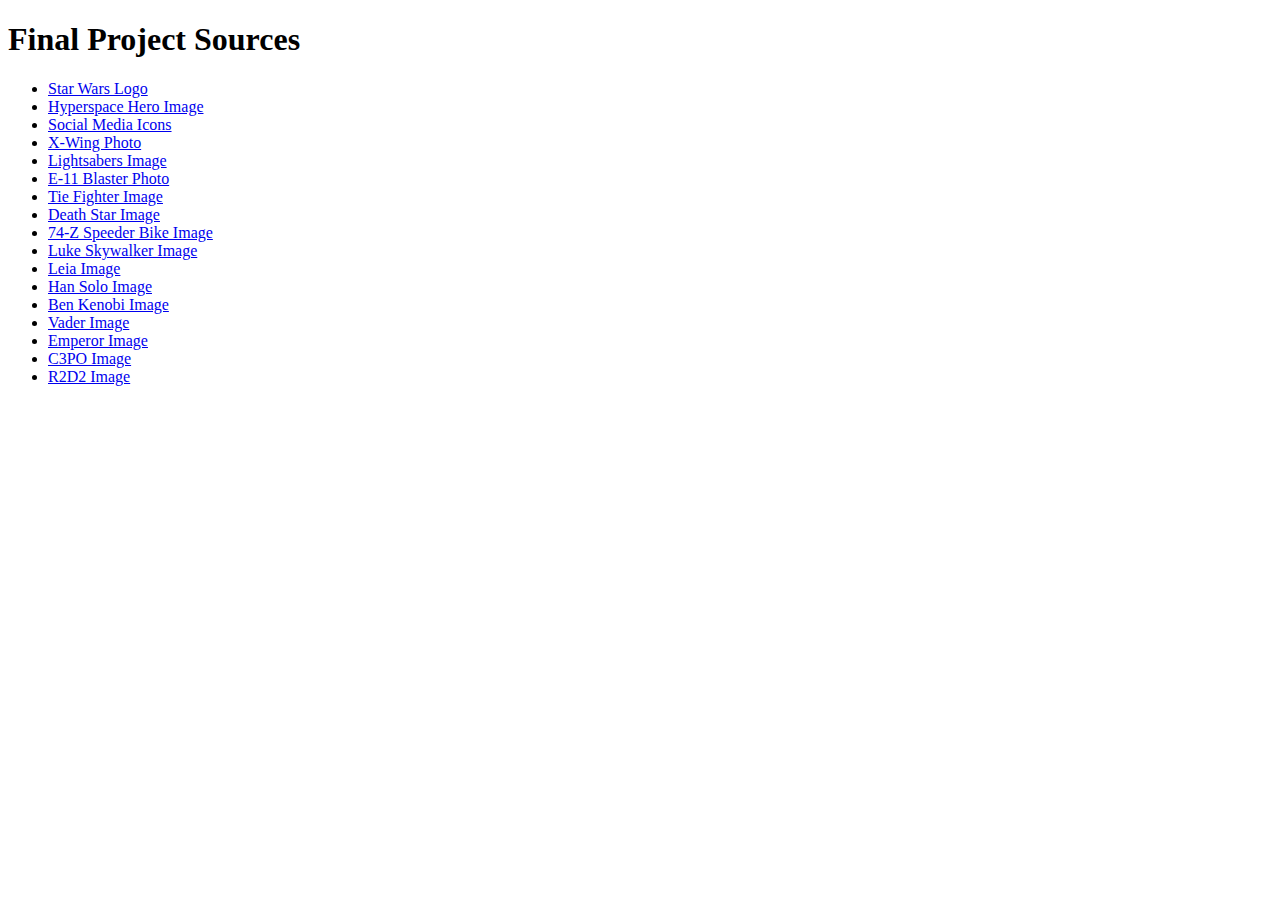
<file: final/sources.html>
<!DOCTYPE html>
<html lang="en">

<head>
        <meta charset="UTF-8">
        <meta name="viewport" content="width=device-width, initial-scale=1.0">
        <title>Final Project Sources</title>
        <meta name="description" content="This page is where I will cite my sources for my final project">
        <meta name="author" content="Daxton Rhoades">
</head>

<body>
        <h1>Final Project Sources</h1>
        <ul>
                <li><a href="https://www.frostedcutters.com/cdn/shop/products/2d_07bf62bb-1011-492f-a2de-d02ae15484ab.png?v=1648728330">Star
                                Wars Logo</a></li>
                <li><a href="https://www.fanthatracks.com/wp-content/uploads/2018/12/hyperspace_sasws_1.jpg">Hyperspace
                                Hero
                                Image</a></li>
                <li><a href="https://icons.getbootstrap.com">Social Media Icons</a></li>
                <li><a href="https://www.jedinews.com/wp-content/uploads/2023/09/HeritageAuctions-Xwing-Sep23.jpg">X-Wing
                                Photo</a></li>
                <li><a href="https://i.redd.it/uj67wlypml7d1.png">Lightsabers Image</a></li>
                <li><a href="https://static.wikia.nocookie.net/starwars/images/b/b3/E11BlasterRifle-CGSWG.png/revision/latest?cb=20241221200343">E-11
                                Blaster Photo</a></li>
                <li><a href="https://tf3dm.com/imgd/l15332-tie-fighter-94029.jpg">Tie Fighter Image</a></li>
                <li><a href="https://static.wikia.nocookie.net/disney/images/a/a7/DS1_DeathStar.png/revision/latest/scale-to-width-down/1200?cb=20231006190456">Death
                                Star Image</a></li>
                <li><a href="https://static.wikia.nocookie.net/starwars/images/4/47/Speeder_Bike_DICE.png/revision/latest/scale-to-width-down/1200?cb=20230723010519">74-Z
                                Speeder Bike Image</a></li>
                <li><a href="https://upload.wikimedia.org/wikipedia/commons/6/67/Luke_Skywalker_-_Welcome_Banner_%28Cropped%29.jpg">Luke
                                Skywalker Image</a></li>
                <li><a href="https://upload.wikimedia.org/wikipedia/en/thumb/1/1b/Princess_Leia%27s_characteristic_hairstyle.jpg/250px-Princess_Leia%27s_characteristic_hairstyle.jpg">Leia
                                Image</a></li>
                <li><a href="https://upload.wikimedia.org/wikipedia/en/b/be/Han_Solo_depicted_in_promotional_image_for_Star_Wars_%281977%29.jpg">Han
                                Solo Image</a></li>
                <li><a href="https://upload.wikimedia.org/wikipedia/en/3/32/Ben_Kenobi.png">Ben Kenobi Image</a></li>
                <li><a href="https://upload.wikimedia.org/wikipedia/commons/9/9c/Darth_Vader_-_2007_Disney_Weekends.jpg">Vader Image</a></li>
                <li><a href="https://static.wikia.nocookie.net/starwars/images/d/d8/Emperor_Sidious.png/revision/latest/scale-to-width/360?cb=20250408053451">Emperor Image</a></li>
                <li><a href="https://static.wikia.nocookie.net/star-wars-canon-extended/images/6/66/C-3PO.jpg/revision/latest?cb=20180315232511">C3PO Image</a></li>
                <li><a href="https://lumiere-a.akamaihd.net/v1/images/r2-d2-main_f315b094.jpeg?region=431%2C0%2C536%2C536">R2D2 Image</a></li>
</body>

</html>
</file>
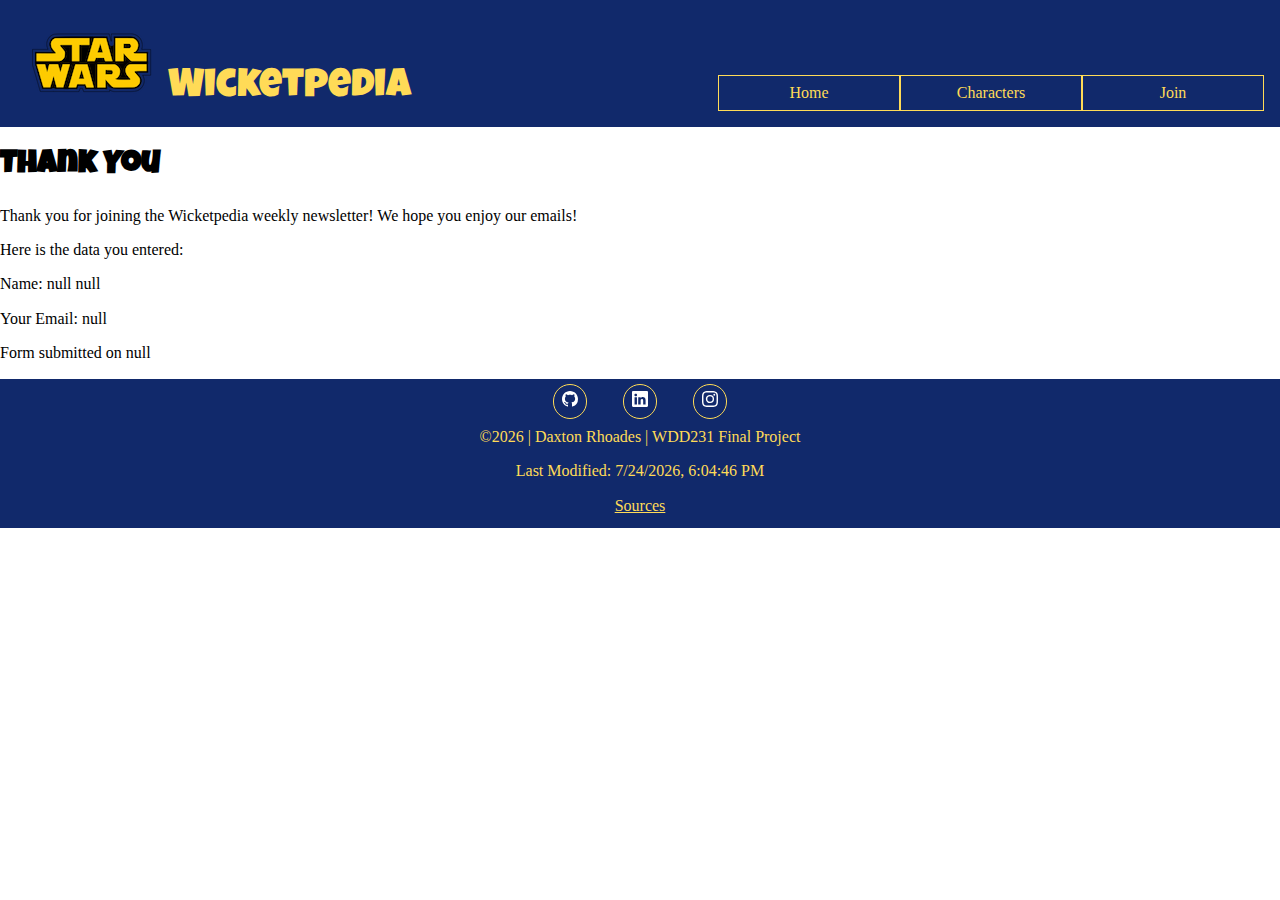
<file: final/thankyou.html>
<!DOCTYPE html>
<html lang="en">

<head>
    <meta charset="UTF-8">
    <meta name="viewport" content="width=device-width, initial-scale=1.0">
    <title>Wicketpedia Thank You</title>
    <meta name="description"
        content="This page contains a confirmation page for the form provided on the join page. This page displays the data provided by the user in the form.">
    <meta name="author" content="Daxton Rhoades">
    <link rel="preconnect" href="https://fonts.googleapis.com">
    <link rel="preconnect" href="https://fonts.gstatic.com" crossorigin>
    <link
        href="https://fonts.googleapis.com/css2?family=Luckiest+Guy&family=Quantico:ital,wght@0,400;0,700;1,400;1,700&display=swap"
        rel="stylesheet">
    <link rel="stylesheet" href="styles/normalize.css">
    <link rel="stylesheet" href="styles/base.css">
    <link rel="stylesheet" href="styles/medium.css">
    <link rel="stylesheet" href="styles/larger.css">
    <script src="scripts/date.js" defer></script>
    <script src="scripts/navigation.js" defer></script>
    <script src="scripts/thankyou.js" defer></script>
    <link rel="icon" href="images/ewok.ico">
    <meta property="og:title" content="Wicketpedia Thank You">
    <meta property="og:description"
        content="This page contains a confirmation page for the form provided on the join page. This page displays the data provided by the user in the form.">
</head>

<body>
    <header>
        <img src="images/star-wars-logo.png" alt="Logo for Star Wars" loading="lazy" width="120" height="63">
        <span>Wicketpedia</span>
        <button id="ham-btn" class="hamburger" aria-label="hamburger button"></button>
        <nav id="nav-bar" class="navigation">
            <ul>
                <li><a href="index.html">Home</a></li>
                <li><a href="characters.html">Characters</a></li>
                <li><a href="join.html">Join</a></li>
            </ul>
        </nav>
    </header>
    <main class="thankyou">
        <h1>Thank You</h1>
        <p>Thank you for joining the Wicketpedia weekly newsletter! We hope you enjoy our emails!</p>
        <div id="form-results"></div>
    </main>
    <footer>
        <div class="social">
            <a href="https://github.com/daxtonrrhoades"><img src="images/github.svg" alt="Github Logo" width="16"
                    height="16"></a>
            <a href="https://www.linkedin.com/in/daxton-rhoades-17160a2ab/"><img src="images/linkedin.svg"
                    alt="LinkedIn" width="16" height="16"></a>
            <a href="https://www.instagram.com/charisma_capn"><img src="images/instagram.svg" alt="Instagram" width="16"
                    height="16"></a>
        </div>
        <div class="footer-info">
            <p>&copy;<span id="currentyear"></span> | Daxton Rhoades | WDD231 Final Project</p>
            <p>Last Modified: <span id="lastModified"></span></p>
            <a href="sources.html" class="sources">Sources</a>
        </div>
    </footer>
</body>

</html>
</file>
<file: styles/base.css>
/* -----SITEWIDE----- */

:root {
    --primary-color: #304D6D;
    --secondary-color: #F7F0F5;
    --accent-color1: #545E75;
    --accent-color2: #231C07;
    --accent-color3: #510D0A;



    --main-font: "Roboto", sans-serif;
}

* {
    font-family: var(--main-font);
}

header,
main,
nav,
footer {
    /* max-width: 900px; */
    margin: 0 auto;
}

/* -----HEADER----- */

header {
    display: grid;
    grid-template-columns: 24px auto 44px;
    align-items: end;
    padding: 5px 0 5px 10px;
    border-bottom: solid 1px;
    background-color: var(--primary-color);
    color: var(--secondary-color);
}

header img {
    display: block;
    width: 100%;
    height: auto;
}

header span {
    font-size: 1.2rem;
    color: var(--secondary-color);
    padding-left: 1rem;
}

.hamburger {
    background: none;
    border: none;
    color: var(--secondary-color);
    cursor: pointer;
}

.hamburger::before {
    content: "\2630";
}

.hamburger.show::before {
    content: "\00D7";
}

.navigation {
    display: none;
    margin-top: 0.5rem;
}

.navigation.show {
    display: block;
}

.navigation ul {
    text-align: center;
    list-style-type: none;
    margin: 0;
    padding: 0;
    white-space: nowrap;
}

.navigation a {
    display: block;
    padding: 0.8rem 10px;
    color: var(--secondary-color);
    text-decoration: none;
    border-bottom: solid 1px var(--secondary-color);
}

.navigation a:hover {
    background-color: var(--accent-color1);
}

.navigation li.current {
    background-color: var(--accent-color3);
}


/* -----FOOTER----- */

footer {
    background-color: var(--primary-color);
    color: var(--secondary-color);
    padding: 0.75rem 10px;
}

.social {
    display: flex;
    justify-content: center;
    column-gap: 8px;
}

.social a {
    display: flex;
    justify-content: center;
    align-items: center;
    width: 44px;
    height: 44px;
    border: solid 1px var(--secondary-color);
    border-radius: 2rem;
}

.social img {
    width: 22px;
    height: 22px;
}

.social a:hover {
    background-color: var(--accent-color1);
}
</file>
<file: styles/larger.css>
@media only screen and (min-width: 1200px) {

    /* -----SITEWIDE----- */
    :root {
        --primary-color: #304D6D;
        --secondary-color: #F7F0F5;
        --accent-color1: #545E75;
        --accent-color2: #231C07;
        --accent-color3: #510D0A;



        --main-font: "Roboto", sans-serif;
    }

    * {
        font-family: var(--main-font);
    }

    /* -----HEADER----- */

    header {
        grid-template-columns: 24px auto;
        padding: 1.25rem;
    }

    .hamburger {
        display: none;
    }

    .navigation {
        display: block;
        border-bottom: solid 1px var(--secondary-color);
    }

    .navigation ul {
        display: flex;
    }

    .navigation a {
        border: none;
    }

    /* -----MAIN----- */

    main {
        display: grid;
        grid-template-columns: repeat(12, 1fr);
    }

    main h1 {
        grid-column: 1;
        grid-row: 1;
    }

    .bio {
        grid-column: 1/8;
        grid-row: 2/3;
    }

    .photo {
        grid-column: 8/-1;
        grid-row: 2/3;
    }

    .courses {
        grid-column: 1/-1;
        grid-row: 4/6;
        text-align: center;
    }

    .courses button {
        width: 180px;
    }

    #course-container {
        display: flex;
        gap: 1rem;
        padding: 0.5rem;
    }

    /* -----FOOTER----- */

    footer {
        background-color: var(--primary-color);
        color: var(--secondary-color);
    }
}
</file>
<file: final/styles/base.css>
/* ----------PAGE WIDE---------- */
:root {
    --primary-color: #11296B;
    --secondary-color: #00509D;
    --accent-color1: #EDEDED;
    --accent-color2: #FFDB57;
    --accent-color3: #FFCB05;

    --heading-font: "Luckiest Guy", cursive;
    --main-font: "Outfit" . sans-serif;
}

/* ----------Header---------- */
header {
    background-color: var(--primary-color);
    padding: 1rem;
    color: var(--accent-color2);
    display: grid;
    grid-template-columns: 120px auto 44px;
    align-items: end;
}

header img {
    margin: 1rem;
}

header span {
    font-family: var(--heading-font);
    margin-left: 1.8rem;
    font-size: 1.5rem;
}

.hamburger {
    background: none;
    border: none;
    color: var(--accent-color2);
    cursor: pointer;
    font-size: 1.5rem;
    width: 44px;
    height: 44px;
}

.hamburger::before {
    content: "\2630";
}

.hamburger.show::before {
    content: "\00D7";
}

.navigation {
    display: none;
}

.navigation.show {
    display: block;
}

.navigation ul {
    text-align: center;
    list-style: none;
    padding: 0;
    margin: 0;
}

.navigation li {
    width: 180px;
    border: solid 1px var(--accent-color2);
}

.navigation a {
    display: block;
    padding: 0.5rem 10px;
    color: var(--accent-color2);
    text-decoration: none;
}

.navigation a:hover {
    background-color: var(--secondary-color);
}

.navigation li.current {
    background-color: var(--accent-color1);
}

.navigation li.current a {
    color: var(--primary-color);
}

.navigation li.current a:hover {
    color: var(--primary-color);
    background-color: var(--accent-color1);
}

/* ----------Main---------- */
h1,
h2,
h3,
h4 {
    font-family: var(--heading-font);
}

p {
    font-family: var(--main-font);
}

.hero {
    position: relative;
}

.hero img {
    width: 100%;
    height: auto;
}

.hero h1 {
    background-color: var(--primary-color);
    color: var(--accent-color1);
    width: 15%;
    position: absolute;
    bottom: 50px;
    right: 60px;
    padding: 1rem;
    display: block;
    text-align: center;
    font-size: 1.5rem;
    border: solid 1px var(--accent-color2);
    border-radius: 1rem;
}

.summary {
    margin: 1rem;
}

.weapons-vehicles {
    margin: 1rem;
}

.modal {
    background-color: var(--accent-color1);
    max-width: 300px;
    text-align: center;
    padding: 1rem;
    border: solid 3px var(--accent-color3);
    border-radius: 1rem;
}

.modal img {
    max-width: 200px;
    height: auto;
}

.modal::backdrop {
    background-color: rgb(0 0 0 / 70%);
}

.open-button {
    background-color: var(--secondary-color);
    color: white;
    border: none;
    border-radius: 1rem;
    padding: 10px;
    cursor: pointer;
}

.close-button {
    background-color: var(--secondary-color);
    color: white;
    border: none;
    border-radius: 1rem;
    padding: 10px;
    cursor: pointer;
}

.wv-cards {
    display: flex;
    flex-direction: column;
    align-items: center;
}

.wv-card {
    background-color: var(--accent-color3);
    padding: 0.5rem;
    margin: 1rem;
    width: 300px;
    border: solid 1px var(--secondary-color);
    border-radius: 1rem;
    text-align: center;
}

/* ----------Footer---------- */
footer {
    background-color: var(--primary-color);
    color: var(--accent-color2);
    padding: 0.8rem;
    text-align: center;
}

.sources {
    color: var(--accent-color2);
}

.social a {
    width: 44px;
    height: 44px;
    margin: 1rem;
    padding: 0.5rem;
    border: solid 1px var(--accent-color2);
    border-radius: 2rem;
    color: var(--accent-color2);
}
</file>
<file: final/styles/medium.css>
@media screen and (min-width: 760px) {

    /* ----------PAGE WIDE---------- */
    :root {
        --primary-color: #11296B;
        --secondary-color: #00509D;
        --accent-color1: #EDEDED;
        --accent-color2: #FFDB57;
        --accent-color3: #FFCB05;

        --heading-font: "Luckiest Guy", cursive;
        --main-font: "Outfit" . sans-serif;
    }

    /* ----------Header---------- */
    header span {
        font-size: 2rem;
    }

    /* ----------Main---------- */
    .grid {
        display: grid;
        grid-template-columns: repeat(2, 1fr);
    }

    .modal {
        max-width: 500px;
    }

    .display-buttons {
        display: block;
        text-align: center;
    }

    .display-buttons button {
        background-color: var(--primary-color);
        color: var(--accent-color2);
        font-size: 1.2rem;
        text-align: center;
        width: 180px;
        height: 60px;
        margin: 1rem;
        cursor: pointer;
    }

    .character-grid {
        display: grid;
        grid-template-columns: repeat(auto-fill, minmax(300px, 1fr));
        gap: 1rem;
        width: 100%;
    }

    .character-list {
        display: flex;
        flex-direction: column;
        align-items: center;
    }

    /* ----------Footer---------- */
}
</file>
<file: final/styles/larger.css>
@media screen and (min-width: 1200px) {

    /* ----------PAGE WIDE---------- */
    :root {
        --primary-color: #11296B;
        --secondary-color: #00509D;
        --accent-color1: #EDEDED;
        --accent-color2: #FFDB57;
        --accent-color3: #FFCB05;

        --heading-font: "Luckiest Guy", cursive;
        --main-font: "Outfit" . sans-serif;
    }

    /* ----------Header---------- */
    header span {
        margin-left: 2rem;
        font-size: 2.5rem;
    }

    .hamburger {
        display: none;
    }

    .navigation {
        display: flex;
        justify-content: end;
    }

    .navigation.show {
        display: flex;
    }

    .navigation ul {
        display: flex;
        flex-direction: row;
        text-align: center;
        list-style: none;
        padding: 0;
        margin: 0;
    }

    .navigation li {
        width: 180px;
        border: solid 1px var(--accent-color2);
    }

    .navigation a {
        display: block;
        padding: 0.5rem 10px;
    }

    /* ----------Main---------- */
    .grid {
        display: grid;
        grid-template-columns: repeat(2, 1fr);
    }

    .summary {
        grid-column: 1/2;
    }

    .wv-cards {
        grid-column: 2/-1;
        display: grid;
        grid-template-columns: repeat(2, 1fr);
    }

    .modal {
        max-width: 800px;
    }

    /* ----------Footer---------- */

}
</file>
<file: chamber/styles/base.css>
/* ----------PAGE WIDE---------- */
:root {
    --primary-color: #823329;
    --secondary-color: #6564db;
    --background-color: #d0cfcf;
    --text-color1: #101d42;
    --text-color2: #FFFFFF;

    --main-font: "Oswald", sans-serif;
}

* {
    font-family: var(--main-font);
    color: var(--text-color2);
}

@keyframes fadeIn {
    0% {
        opacity: 0;
    }

    100% {
        opacity: 1;
    }
}

/* ----------HEADER---------- */
header {
    display: grid;
    grid-template-columns: 24px auto 44px;
    align-items: end;
    padding: 5px 0 5px 10px;
    background-color: var(--primary-color);
    color: var(--text-color2);
}

header img {
    display: block;
    width: 200%;
    height: auto;
    margin: 5px;
}

header span {
    margin-left: 2.5rem;
    margin-bottom: 0.8rem;
    font-size: 1.25rem;
}

.hamburger {
    background: none;
    border: none;
    color: white;
    cursor: pointer;
}

.hamburger::before {
    content: "\2630";
}

.hamburger.show::before {
    content: "\00D7";
}

.navigation {
    display: none;
}

.navigation.show {
    display: block;
}

.navigation ul {
    text-align: center;
    list-style: none;
    padding: 0;
    margin: 0;
}

.navigation li {
    width: 180px;
    border: solid 1px var(--text-color2);
}

.navigation a {
    display: block;
    padding: 0.5rem 10px;
    color: var(--text-color2);
    text-decoration: none;
}

.navigation a:hover {
    background-color: var(--background-color);
    color: var(--text-color1);
}

.navigation li.current {
    background-color: var(--secondary-color);
}

/* ----------MAIN---------- */
.hero {
    position: relative;
}

.hero img {
    width: 100%;
    height: auto;
}

.hero a.join-link {
    text-decoration: none;
    text-wrap: nowrap;
    width: 15%;
    position: absolute;
    bottom: 50px;
    right: 60px;
    background-color: var(--secondary-color);
    padding: 1rem;
    display: block;
    text-align: center;
    color: var(--text-color2);
    font-size: 1.5rem;
    border-radius: 1rem;
}

h1 {
    padding: 0.5rem;
    color: var(--text-color1);
}

.home h1 {
    text-align: center;
}

.home p {
    color: var(--text-color1);
    text-align: center;
}

.home-cards {
    display: flex;
    flex-direction: column;
}

.home-cards h2 {
    text-align: center;
    background-color: var(--primary-color);
    border: solid 1px var(--background-color);
    border-radius: 1rem;
    padding: 0.75rem;
    margin: 1rem;
}

.home-cards p {
    color: var(--text-color2);
}

.home-cards .current-events {
    background-color: var(--secondary-color);

    border-radius: 1rem;
    margin: 1rem;
}

.home-cards .current-weather {
    text-align: center;
    background-color: var(--secondary-color);
    border-radius: 1rem;
    padding: 0.75rem;
    margin: 1rem;
}

.home-cards .forecast {
    text-align: center;
    background-color: var(--secondary-color);
    border-radius: 1rem;
    padding: 0.75rem;
    margin: 1rem;
}

.spotlights h2 {
    background-color: var(--primary-color);
    padding: 1rem;
    text-align: center;
}

.join h2 {
    background-color: var(--primary-color);
    text-align: center;
    padding: 1rem;
}

.spotlights section {
    background-color: var(--secondary-color);
    text-align: center;
    border-radius: 1rem;
    margin: 1rem;
    padding: 0.75rem;
}

.spotlights section h3 {
    background-color: var(--primary-color);
    padding: 0.75rem;
    margin: 1rem;
    border-radius: 1rem;
    text-align: center;
}

.spotlights section p {
    color: var(--text-color2);
    padding: 0.5rem;
}

.display-buttons {
    display: none;
}

body {
    background-color: var(--background-color);
}

.member-cards {
    display: flex;
    flex-direction: column;
    align-items: center;
}

.member-cards section {
    background-color: var(--secondary-color);
    padding: 0.5rem;
    margin: 1rem;
    text-align: center;
    width: 380px;
    height: auto;
    border-radius: 1rem;
}

.join-form {
    background-color: var(--secondary-color);
    border-radius: 1rem;
    max-width: 400px;
    margin: 1.5rem;
}

fieldset {
    border: none;
    display: flex;
    flex-direction: column;
}

input[type="text"],
input[type="email"],
input[type="tel"] {
    background-color: white;
    border: solid 2px var(--text-color1);
    border-radius: 1rem;
    width: 260px;
    color: var(--text-color1);
    margin: 1rem;
}

input[type="radio"] {
    margin: 1rem;
    width: 28px;
    height: 22px;
    background-color: white;
}

textarea {
    max-width: 300px;
    max-height: 140px;
    color: var(--text-color1);
    background-color: white;
}

.join-form button {
    max-width: 120px;
    height: 44px;
    margin: 1rem;
    text-align: center;
    background-color: var(--primary-color);
    border: solid 1px white;
}

.join-form input:required {
    border-left: solid 8px red;
}

.join-form input:required:valid {
    border-left: solid 8px green;
}

.membership-cards {
    padding: 0.8rem;
    margin: 1.5rem;
    background-color: var(--secondary-color);
    max-width: 375px;
    border-radius: 1rem;

    animation: fadeIn 3s ease-in-out;
}

.modal {
    padding: 1rem;
    width: 240px;
    border: solid 1px white;
    border-radius: 1rem;
    background-color: var(--primary-color);
}

.modal::backdrop {
    background-color: rgb(0 0 0 / 70%);
}

.open-button {
    background-color: var(--primary-color);
    border: solid 1px white;
    width: 96px;
    height: 44px;
    border-radius: 1rem;
}

.close-button {
    background-color: var(--secondary-color);
    border: solid 1px white;
    width: 96px;
    height: 44px;
    border-radius: 1rem;
}

.thankyou p {
    color: var(--text-color1);
}

/* ----------FOOTER---------- */

footer {
    display: grid;
    grid-template-columns: repeat(3, 1fr);
    background-color: var(--primary-color);
    color: var(--text-color2);
}

footer p {
    margin: 1rem;
}

.social {
    grid-column: 2/3;
    display: flex;
    justify-content: center;
    column-gap: 8px;
    padding: 1rem;
}

.social a {
    display: flex;
    justify-content: center;
    align-items: center;
    width: 44px;
    height: 44px;
    border: solid 1px white;
    border-radius: 2rem;
}

.social a:hover {
    background-color: var(--secondary-color);
}

.social img {
    width: 22px;
    height: 22px;
}

.footer-contact {
    grid-column: 1/2;
}

.footer-info {
    grid-column: 3/-1;
}
</file>
<file: chamber/styles/larger.css>
/* ----------PAGE WIDE---------- */
@media screen and (min-width: 1200px) {
    :root {
        --primary-color: #823329;
        --secondary-color: #6564db;
        --background-color: #d0cfcf;
        --text-color1: #101d42;
        --text-color2: #FFFFFF;

        --main-font: "Oswald", sans-serif;
    }
    /* ----------HEADER---------- */

    .hamburger {
        display: none;
    }

    .navigation {
        display: block;
        grid-column: 2/-1;
    }

    .navigation ul {
        display: flex;
    }

    .navigation li {
        border: solid 1px;
        width: 80px;
        height: auto;
    }

    /* ----------MAIN---------- */

    .display-buttons {
        display: block;
        text-align: center;
    }

    .display-buttons button {
        color: var(--text-color2);
        background-color: var(--primary-color);
        text-align: center;
        width: 90px;
        height: 44px;
        margin: 1rem;
    }

    .member-grid {
        display: grid;
        grid-template-columns: repeat(auto-fill, minmax(400px, 1fr));
        gap: 1rem;
        width: 100%;
    }

    .member-list {
        display: flex;
        flex-direction: column;
        align-items: center;
    }

}
</file>
<file: chamber/styles/medium.css>
/* ----------PAGE WIDE---------- */
@media screen and (min-width: 760px) {
    :root {
        --primary-color: #823329;
        --secondary-color: #6564db;
        --background-color: #d0cfcf;
        --text-color1: #101d42;
        --text-color2: #FFFFFF;

        --main-font: "Oswald", sans-serif;
    }

    /* ----------MAIN---------- */

    .hero a.join-link {
        bottom: 80px;
    }

    .home-cards {
        display: grid;
        grid-template-columns: repeat(3, 1fr);
    }

    .home-cards .current-events {
        grid-column: 1/-1;
    }

    .home-cards .forecast {
        grid-column: 2/-1
    }

    .spotlights {
        display: flex;
        flex-direction: column;
    }

    .spotlights section {
        width: 33%;
        align-self: center;
    }

    .modal {
        width: 480px;
    }
}
</file>
